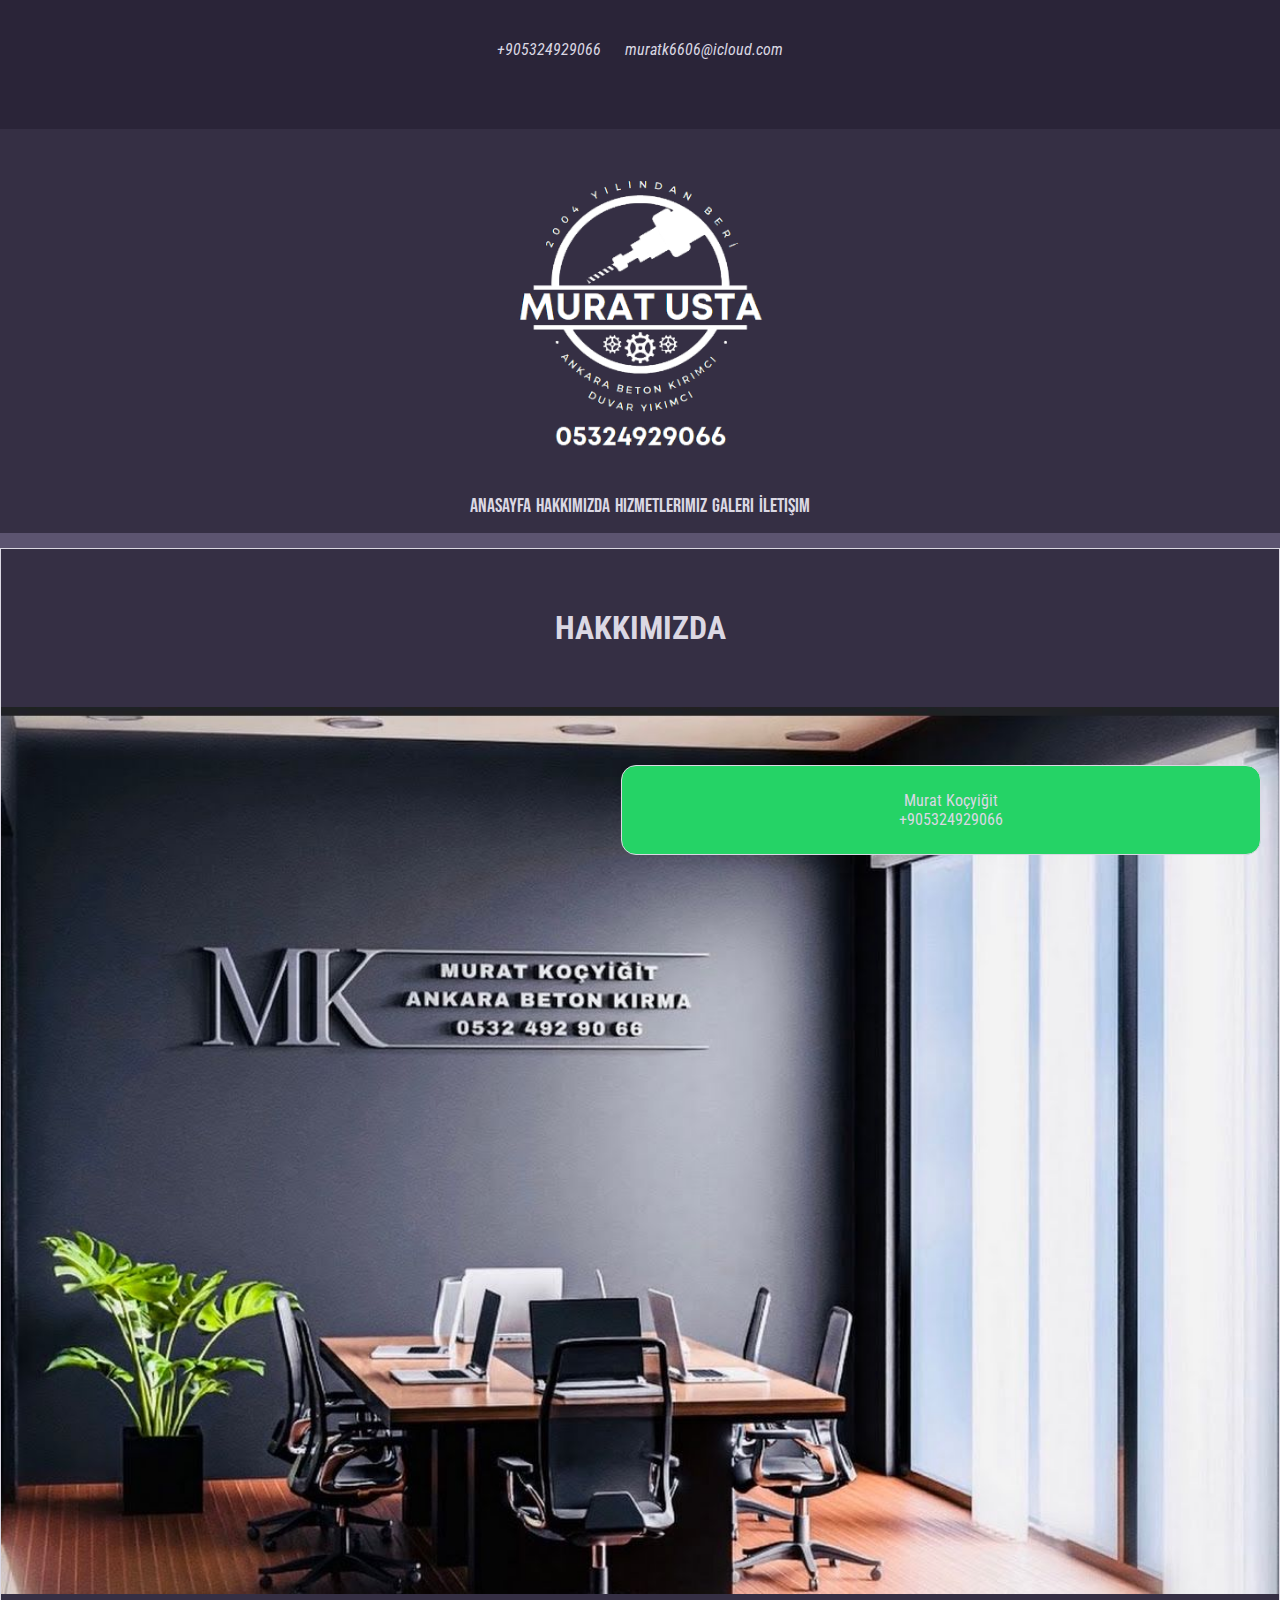
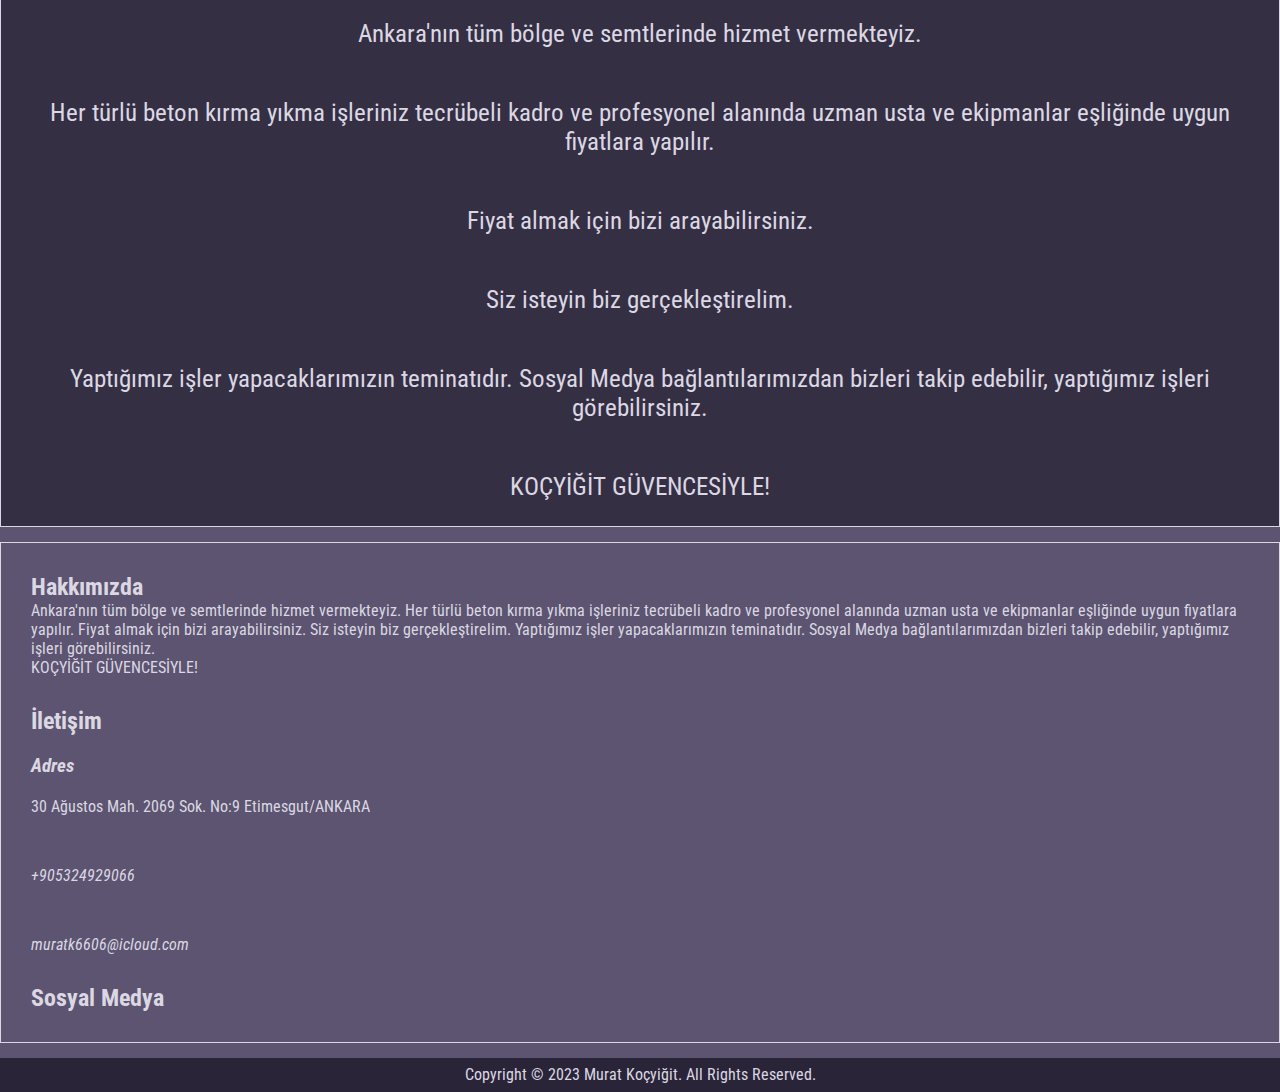
<file: about.html>
<html lang="en">

<head>
    <meta charset="UTF-8">
    <meta http-equiv="X-UA-Compatible" content="IE=edge">
    <meta name="viewport" content="width=device-width, initial-scale=1.0">
    <link rel="stylesheet" href="https://cdnjs.cloudflare.com/ajax/libs/font-awesome/6.4.0/css/all.min.css"
        integrity="sha512-iecdLmaskl7CVkqkXNQ/ZH/XLlvWZOJyj7Yy7tcenmpD1ypASozpmT/E0iPtmFIB46ZmdtAc9eNBvH0H/ZpiBw=="
        crossorigin="anonymous" referrerpolicy="no-referrer" />
    <link rel="stylesheet" href="style.css">
    <title>ANKARA BETON KIRMA  - Ankara'da her türlü beton kırma yıkım işleriniz tecrübeli kadro ve profesyonel ekipmanlar eşliğinde uygun fiyatlarla yapılır. Fiyat almak için bizi arayabilirsiniz. beton kırma kırıcı hilti, ANKARA BETON KIRMA MURAT USTA, duvar yıkma kırma parçalama, Hilti kırıcı yıkımcı beton kırma, kırımcı yıkımcı beton kırma, hiltili kırım kırıcı kırma, merdiven yıkma hilti kırma kırıcı, Kırımcı yıkımcı hilti kırma</title>
</head>

<body>
    <div class="header">
        <div class="header-menu">
            <i class="fa-solid fa-phone"><a href=""> +905324929066</a></i>
            <i class="fa-solid fa-envelope"><a href=""> muratk6606@icloud.com</a></i>
        </div>
        <div class="header-menu-links">
            <a href="https://www.facebook.com/murat.kocyigit.9843" target="_blank"><i
                    class="fa-brands fa-square-facebook fa-2x"></i></a>
            <a href="https://www.instagram.com/06_murat_k06/" target="_blank"><i
                    class="fa-brands fa-instagram fa-2x"></i></a>
            <a href="https://www.youtube.com/@Ankarabetonkirmamuratusta" target="_blank"><i
                    class="fa-brands fa-youtube fa-2x"></i></a>
            <a href="https://www.tiktok.com/@06_efsane_66" target="_blank"><i class="fa-brands fa-tiktok fa-2x"></i></a>
            <a href="https://twitter.com/muratk6606" target="_blank"><i class="fa-brands fa-twitter fa-2x"></i></a>
        </div>
    </div>
    <div class="navbar">
        <div class="navbar-logo">
            <img src="./images/logo.png" alt="ankara beton kırma">
        </div>
        <div class="navbar-menu">
            <ul id="menuItems">
                <li>
                    <a href="./index.html">Anasayfa</a>
                    <a href="./about.html">Hakkımızda</a>
                    <a href="./services.html">Hizmetlerimiz</a>
                    <a href="./gallery.html">Galeri</a>
                    <a href="./contact.html">İletişim</a>
                </li>
            </ul>
        </div>
    </div>
    <div class="about">
        <h1>HAKKIMIZDA</h1>
        <img src="./images/mk.jpeg" alt="">
        <p>Ankara'nın tüm bölge ve semtlerinde hizmet vermekteyiz.</p>
        <p>
            Her türlü beton kırma yıkma işleriniz tecrübeli kadro ve profesyonel alanında uzman usta ve ekipmanlar
            eşliğinde uygun fiyatlara yapılır.
        </p>
        <p>
            Fiyat almak için bizi arayabilirsiniz.
        </p>
        <p>
            Siz isteyin biz gerçekleştirelim.
        </p>
        <p>
            Yaptığımız işler yapacaklarımızın teminatıdır.
            Sosyal Medya bağlantılarımızdan bizleri takip edebilir, yaptığımız işleri görebilirsiniz.
        </p>
        <p>
            KOÇYİĞİT GÜVENCESİYLE!
        </p>
    </div>
    </div>

    <div class="contact">
        <div class="contact-box">
            <h2>Hakkımızda</h2>
            <p>Ankara'nın tüm bölge ve semtlerinde hizmet vermekteyiz.
                Her türlü beton kırma yıkma işleriniz tecrübeli kadro ve profesyonel alanında uzman usta ve ekipmanlar
                eşliğinde uygun fiyatlara yapılır.
                Fiyat almak için bizi arayabilirsiniz.
                Siz isteyin biz gerçekleştirelim.
                Yaptığımız işler yapacaklarımızın teminatıdır.
                Sosyal Medya bağlantılarımızdan bizleri takip edebilir, yaptığımız işleri görebilirsiniz.
                <p>KOÇYİĞİT GÜVENCESİYLE!</p></p>
        </div>
        <div class="contact-box">
            <h2>İletişim</h2>
            <i class="fa-solid fa-location-dot" style="display: flex; gap: 5px; padding: 20px 0px;">
                <h3>Adres</h3>
            </i>
            <p>30 Ağustos Mah. 2069 Sok. No:9 Etimesgut/ANKARA</p>
            <i class="fa-solid fa-phone" style="display: block; padding: 50px 0px;"><a href=""> +905324929066</a></i>
            <i class="fa-solid fa-envelope"><a href=""> muratk6606@icloud.com</a></i>
        </div>
        <div class="contact-box">
            <h2>Sosyal Medya</h2>
            <a href="https://www.facebook.com/murat.kocyigit.9843" target="_blank"><i class="fa-brands fa-square-facebook fa-2x"></i></a>
            <a href="https://www.instagram.com/06_murat_k06/" target="_blank"><i class="fa-brands fa-instagram fa-2x"></i></a>
            <a href="https://www.youtube.com/@Ankarabetonkirmamuratusta" target="_blank"><i class="fa-brands fa-youtube fa-2x"></i></a>
            <a href="https://www.tiktok.com/@06_efsane_66" target="_blank"><i class="fa-brands fa-tiktok fa-2x"></i></a>
            <a href="https://twitter.com/muratk6606" target="_blank"><i class="fa-brands fa-twitter fa-2x"></i></a>
        </div>
    </div>
    </div>

    <p id="footer-about">Copyright © 2023 Murat Koçyiğit. All Rights Reserved.</p>
    <div class="pop-up-container" style="cursor: pointer;">
        <a href="https://api.whatsapp.com/send?phone=905324929066"><i class="fa-brands fa-whatsapp fa-4x"
                style="cursor: pointer;" id="whatsapp"></i></a>
        <div class="popup">
            <a href="https://api.whatsapp.com/send?phone=905324929066">Murat Koçyiğit</a>
            <p>+905324929066</p>
        </div>
        <div class="pop-up-container-2">
        
            <div class="popup-2">
                <a href="./about.html"><i class="fa-solid fa-arrow-up fa-2x"></i></a>
            </div>
        </div>
    </div>
</body>

</html>
</file>
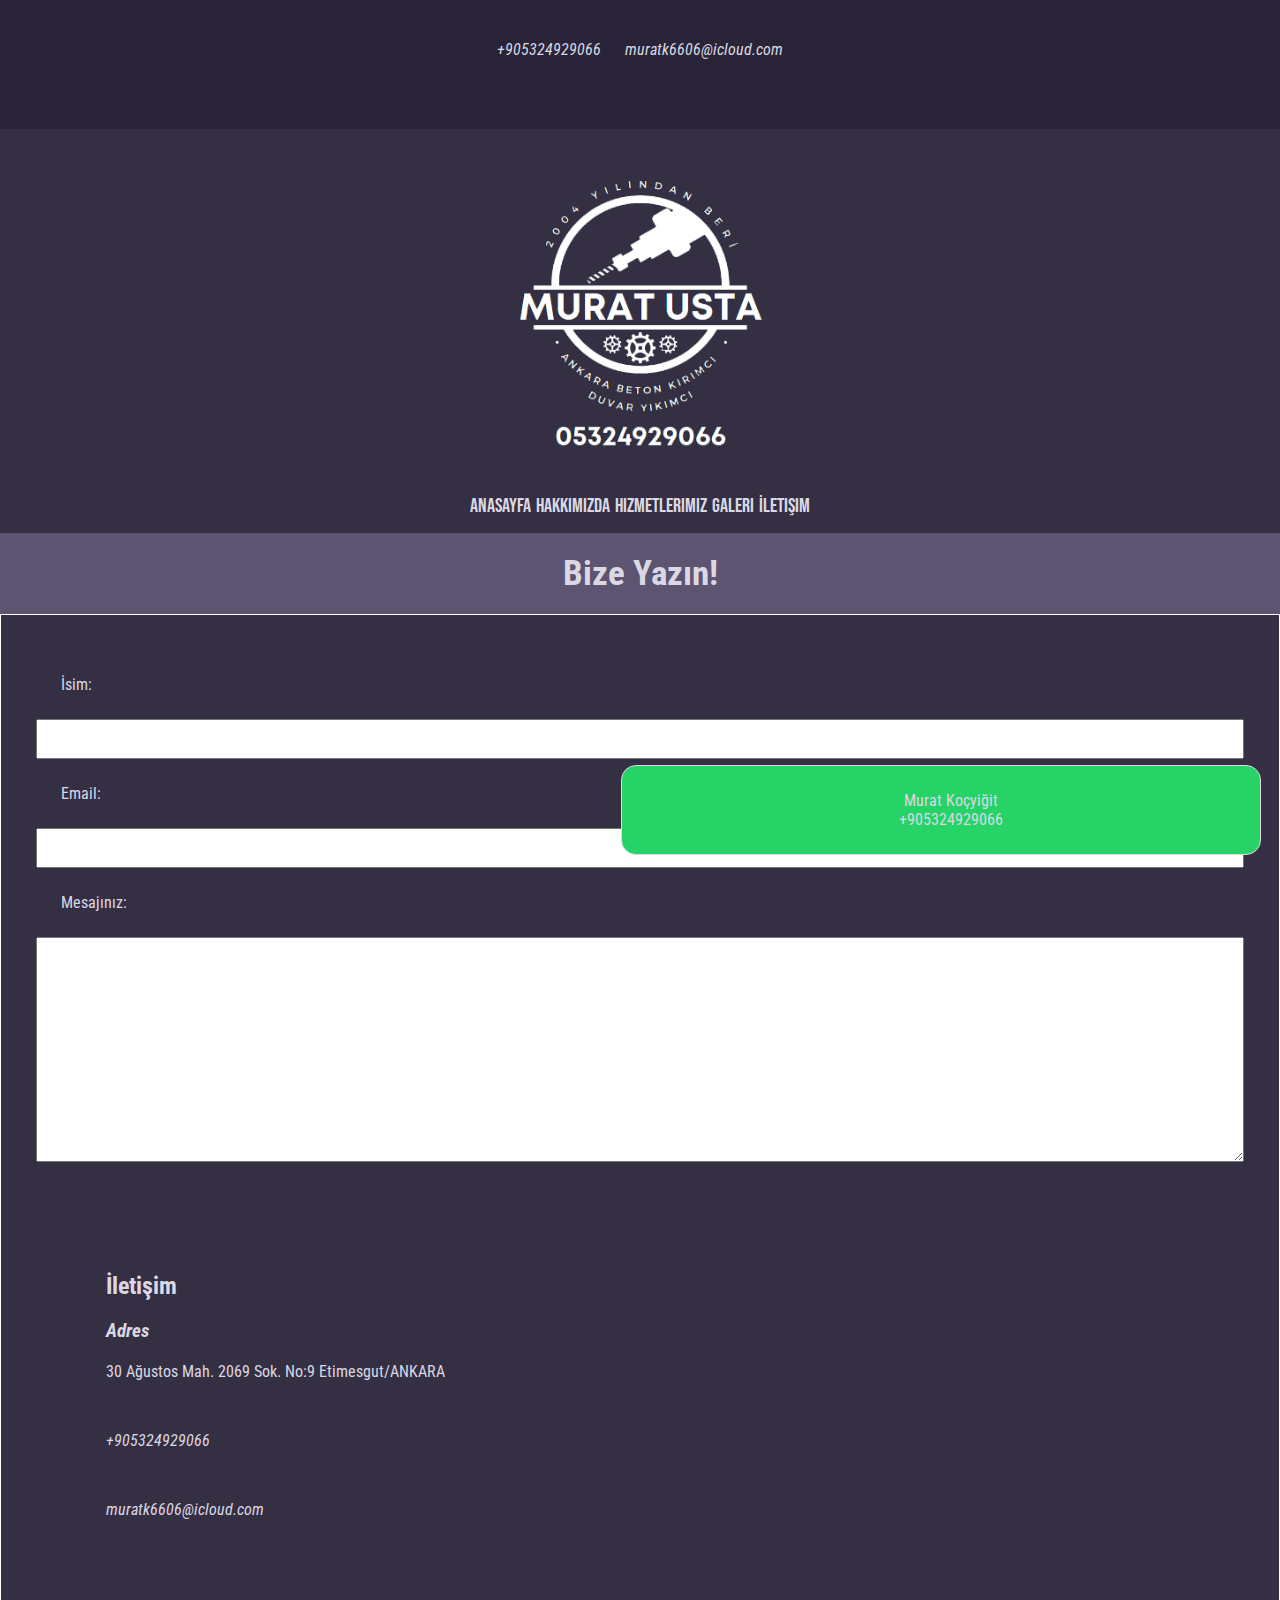
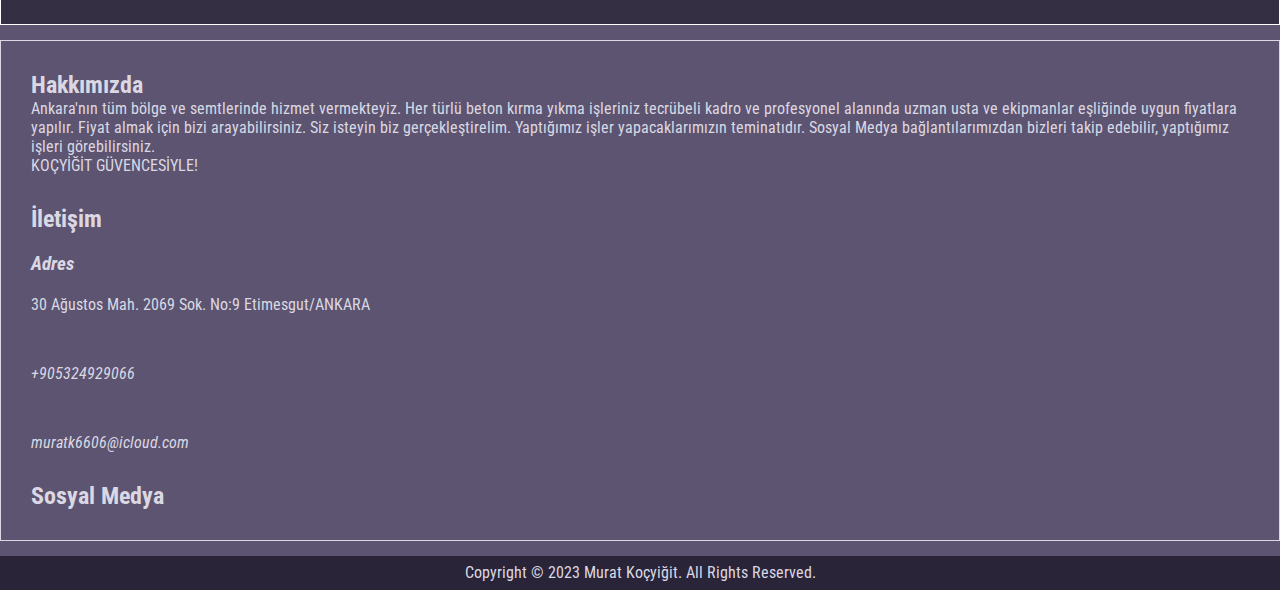
<file: contact.html>
<html lang="en">

<head>
    <meta charset="UTF-8">
    <meta http-equiv="X-UA-Compatible" content="IE=edge">
    <meta name="viewport" content="width=device-width, initial-scale=1.0">
    <link rel="stylesheet" href="https://cdnjs.cloudflare.com/ajax/libs/font-awesome/6.4.0/css/all.min.css"
        integrity="sha512-iecdLmaskl7CVkqkXNQ/ZH/XLlvWZOJyj7Yy7tcenmpD1ypASozpmT/E0iPtmFIB46ZmdtAc9eNBvH0H/ZpiBw=="
        crossorigin="anonymous" referrerpolicy="no-referrer" />
    <link rel="stylesheet" href="style.css">
    <title>ANKARA BETON KIRMA  - Ankara'da her türlü beton kırma yıkım işleriniz tecrübeli kadro ve profesyonel ekipmanlar eşliğinde uygun fiyatlarla yapılır. Fiyat almak için bizi arayabilirsiniz. beton kırma kırıcı hilti, ANKARA BETON KIRMA MURAT USTA, duvar yıkma kırma parçalama, Hilti kırıcı yıkımcı beton kırma, kırımcı yıkımcı beton kırma, hiltili kırım kırıcı kırma, merdiven yıkma hilti kırma kırıcı, Kırımcı yıkımcı hilti kırma</title>
</head>

<body>
    <div class="header">
        <div class="header-menu">
            <i class="fa-solid fa-phone"><a href=""> +905324929066</a></i>
            <i class="fa-solid fa-envelope"><a href=""> muratk6606@icloud.com</a></i>
        </div>
        <div class="header-menu-links">
            <a href="https://www.facebook.com/murat.kocyigit.9843" target="_blank"><i class="fa-brands fa-square-facebook fa-2x"></i></a>
            <a href="https://www.instagram.com/06_murat_k06/" target="_blank"><i class="fa-brands fa-instagram fa-2x"></i></a>
            <a href="https://www.youtube.com/@Ankarabetonkirmamuratusta" target="_blank"><i class="fa-brands fa-youtube fa-2x"></i></a>
            <a href="https://www.tiktok.com/@06_efsane_66" target="_blank"><i class="fa-brands fa-tiktok fa-2x"></i></a>
            <a href="https://twitter.com/muratk6606" target="_blank"><i class="fa-brands fa-twitter fa-2x"></i></a>
        </div>
    </div>
    <div class="navbar">
        <div class="navbar-logo">
            <img src="./images/logo.png" alt="ankara beton kırma">
        </div>
        <div class="navbar-menu">
            <ul id="menuItems">
                <li>
                    <a href="./index.html">Anasayfa</a>
                    <a href="./about.html">Hakkımızda</a>
                    <a href="./services.html">Hizmetlerimiz</a>
                    <a href="./gallery.html">Galeri</a>
                    <a href="./contact.html">İletişim</a>
                </li>
            </ul>
        </div>
    </div>
    <h2 id="con-h2">Bize Yazın!</h2>
    <div class="form">

        <form action="https://formsubmit.co/856c722b05f97faaea8f9879b4213e27" method="POST">
            <!-- <form action="mailto:unverilyas@gmail.com"> -->
            <label for="name">İsim:</label>
            <input type="text" id="name" name="name" required>

            <label for="email">Email:</label>
            <input type="email" id="email" name="email" required>

            <label for="message">Mesajınız:</label>
            <textarea id="message" name="message" required></textarea>

            <button type="submit" id="send-button">Send</button>
        </form>
        <div class="contact-box" style="padding: 90px;">
            <h2>İletişim</h2>
            <i class="fa-solid fa-location-dot" style="display: flex; gap: 5px; padding: 20px 0px;">
                <h3>Adres</h3>
            </i>
            <p>30 Ağustos Mah. 2069 Sok. No:9 Etimesgut/ANKARA</p>
            <i class="fa-solid fa-phone" style="display: block; padding: 50px 0px;"><a href=""> +905324929066</a></i>
            <i class="fa-solid fa-envelope"><a href=""> muratk6606@icloud.com</a></i>
        </div>
    </div>

    <div class="contact">
        <div class="contact-box">
            <h2>Hakkımızda</h2>
            <p>Ankara'nın tüm bölge ve semtlerinde hizmet vermekteyiz.
                Her türlü beton kırma yıkma işleriniz tecrübeli kadro ve profesyonel alanında uzman usta ve ekipmanlar
                eşliğinde uygun fiyatlara yapılır.
                Fiyat almak için bizi arayabilirsiniz.
                Siz isteyin biz gerçekleştirelim.
                Yaptığımız işler yapacaklarımızın teminatıdır.
                Sosyal Medya bağlantılarımızdan bizleri takip edebilir, yaptığımız işleri görebilirsiniz.
                <p>KOÇYİĞİT GÜVENCESİYLE!</p></p>
        </div>
        <div class="contact-box">
            <h2>İletişim</h2>
            <i class="fa-solid fa-location-dot" style="display: flex; gap: 5px; padding: 20px 0px;">
                <h3>Adres</h3>
            </i>
            <p>30 Ağustos Mah. 2069 Sok. No:9 Etimesgut/ANKARA</p>
            <i class="fa-solid fa-phone" style="display: block; padding: 50px 0px;"><a href=""> +905324929066</a></i>
            <i class="fa-solid fa-envelope"><a href=""> muratk6606@icloud.com</a></i>
        </div>
        <div class="contact-box">
            <h2>Sosyal Medya</h2>
            <a href="https://www.facebook.com/murat.kocyigit.9843" target="_blank"><i class="fa-brands fa-square-facebook fa-2x"></i></a>
            <a href="https://www.instagram.com/06_murat_k06/" target="_blank"><i class="fa-brands fa-instagram fa-2x"></i></a>
            <a href="https://www.youtube.com/@Ankarabetonkirmamuratusta" target="_blank"><i class="fa-brands fa-youtube fa-2x"></i></a>
            <a href="https://www.tiktok.com/@06_efsane_66" target="_blank"><i class="fa-brands fa-tiktok fa-2x"></i></a>
            <a href="https://twitter.com/muratk6606" target="_blank"><i class="fa-brands fa-twitter fa-2x"></i></a>
        </div>
    </div>

    <p id="footer-about">Copyright © 2023 Murat Koçyiğit. All Rights Reserved.</p>
    <div class="pop-up-container" style="cursor: pointer;">
        <a href="https://api.whatsapp.com/send?phone=905324929066"><i class="fa-brands fa-whatsapp fa-4x" style="cursor: pointer;" id="whatsapp"></i></a>
        <div class="popup">
            <a href="https://api.whatsapp.com/send?phone=905324929066">Murat Koçyiğit</a>
            <p>+905324929066</p>
        </div>
    </div>
    <div class="pop-up-container-2">
        
        <div class="popup-2">
            <a href="./contact.html"><i class="fa-solid fa-arrow-up fa-2x"></i></a>
        </div>
    </div>
</body>

</html>
</file>
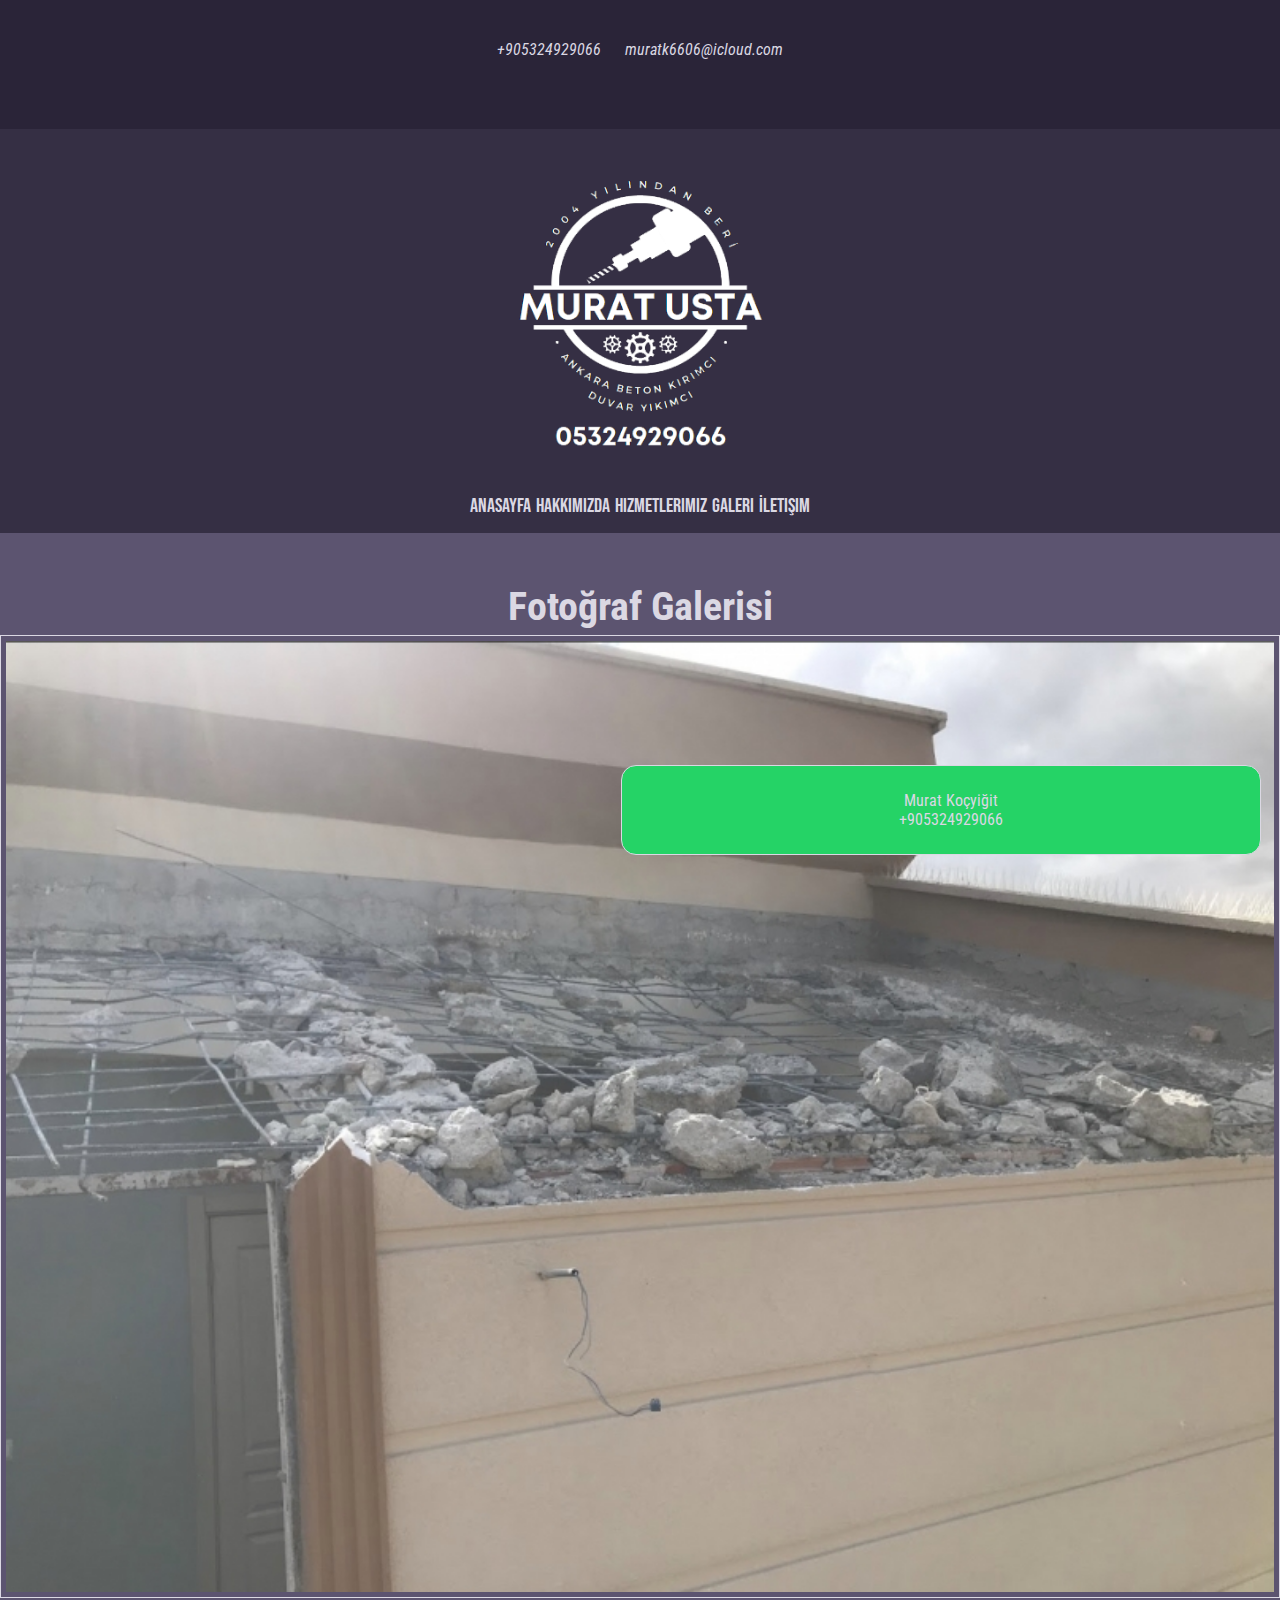
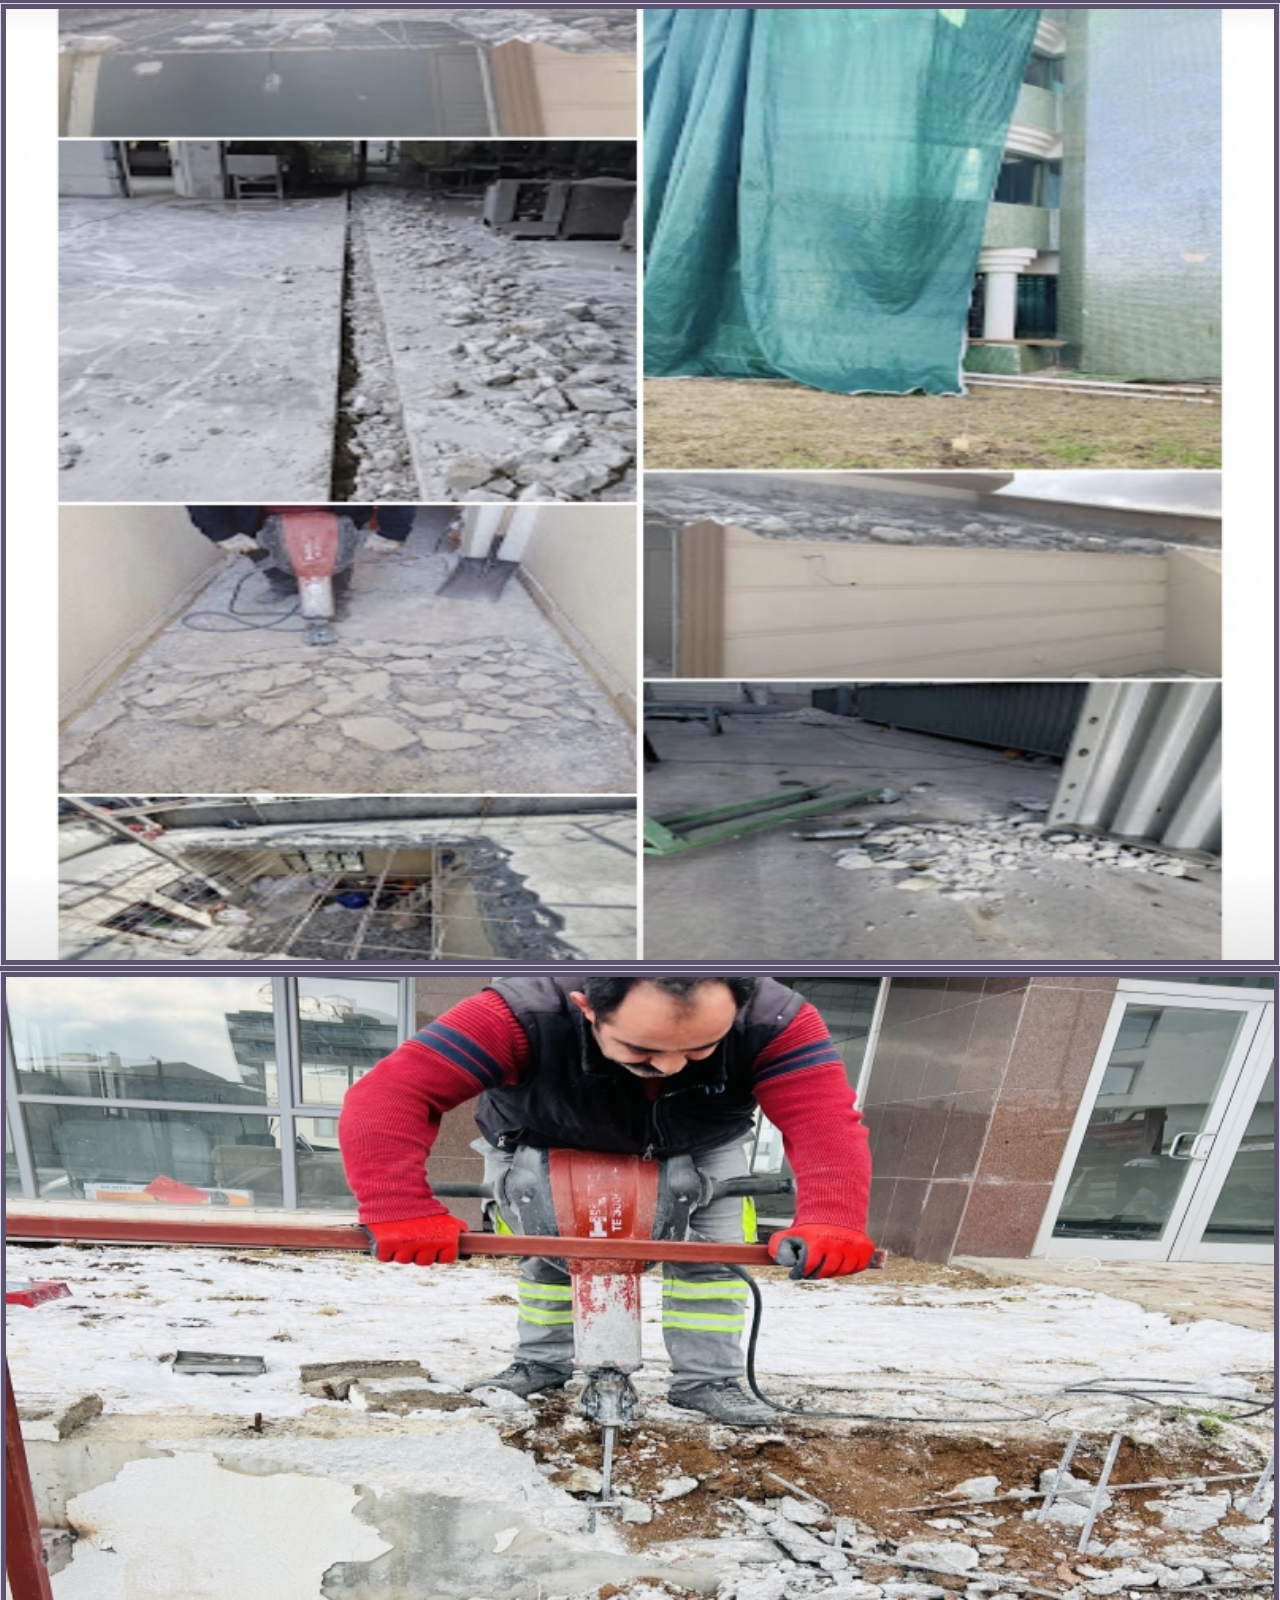
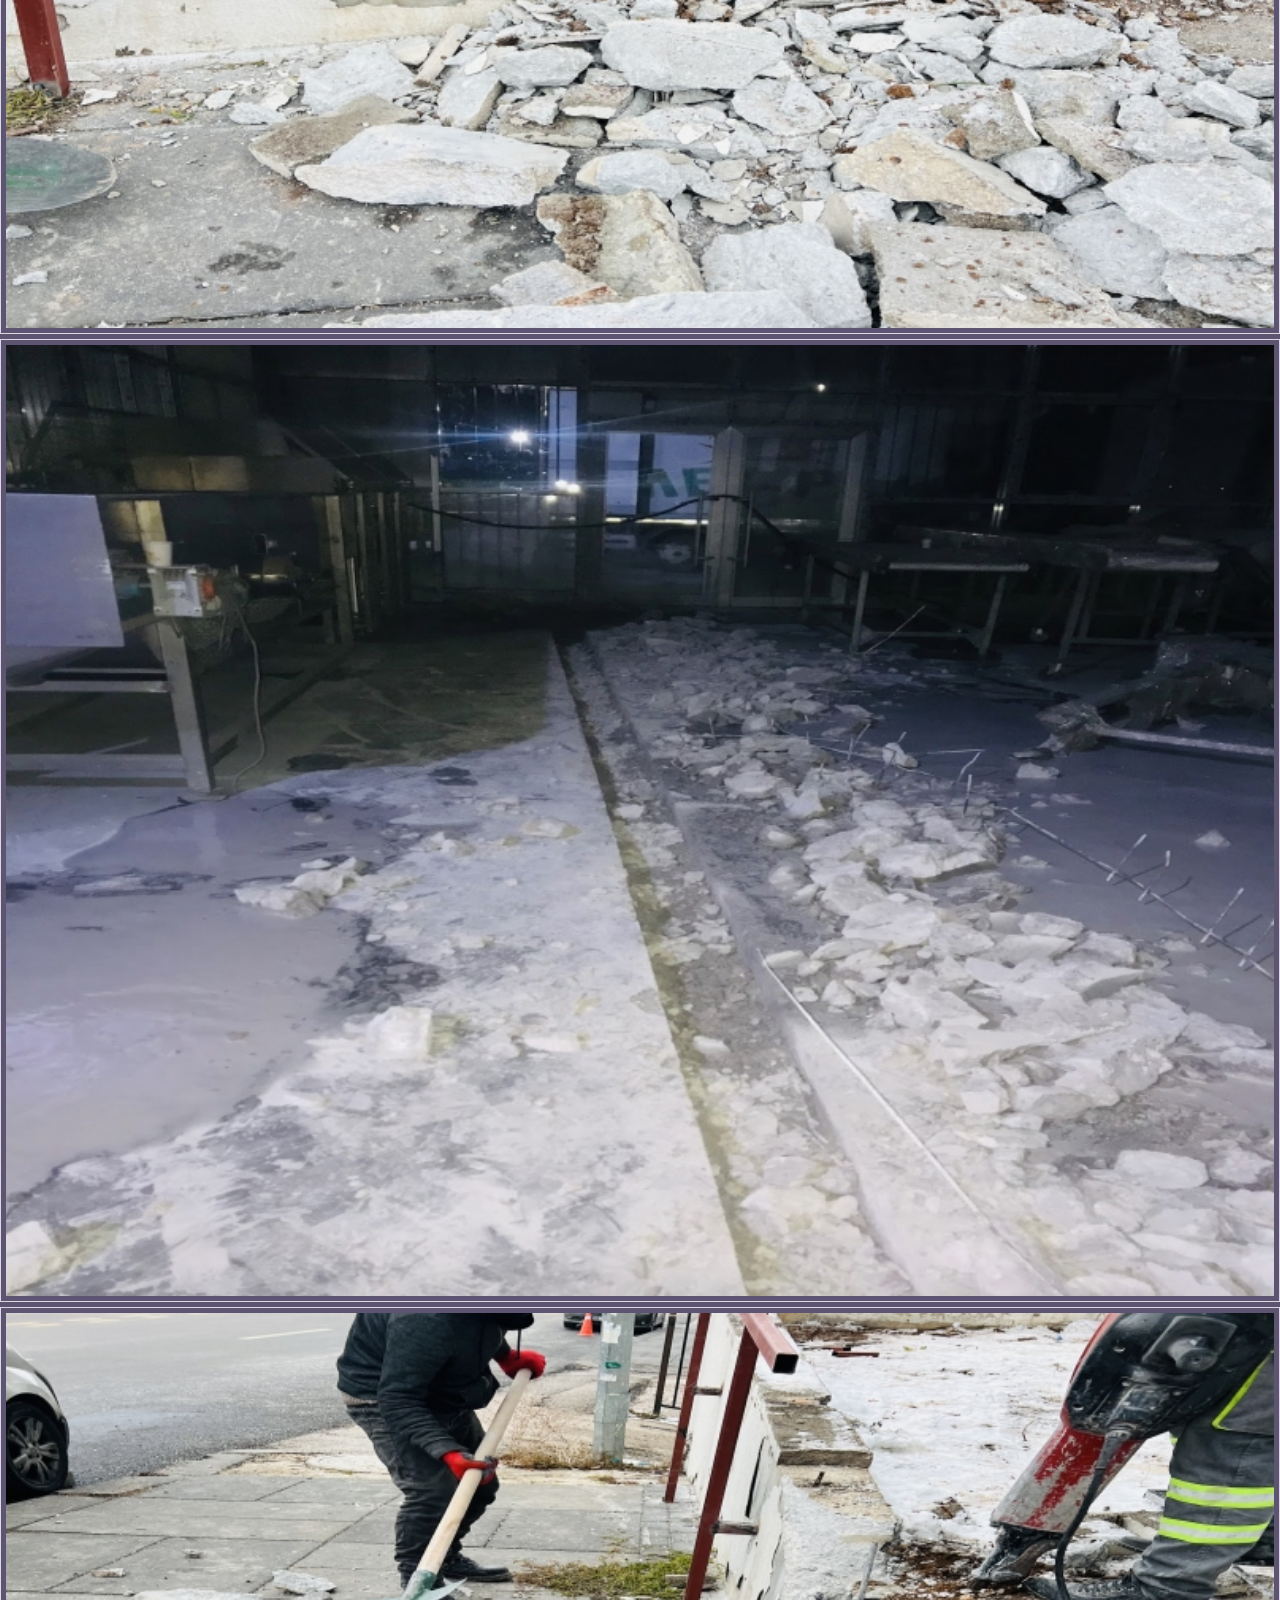
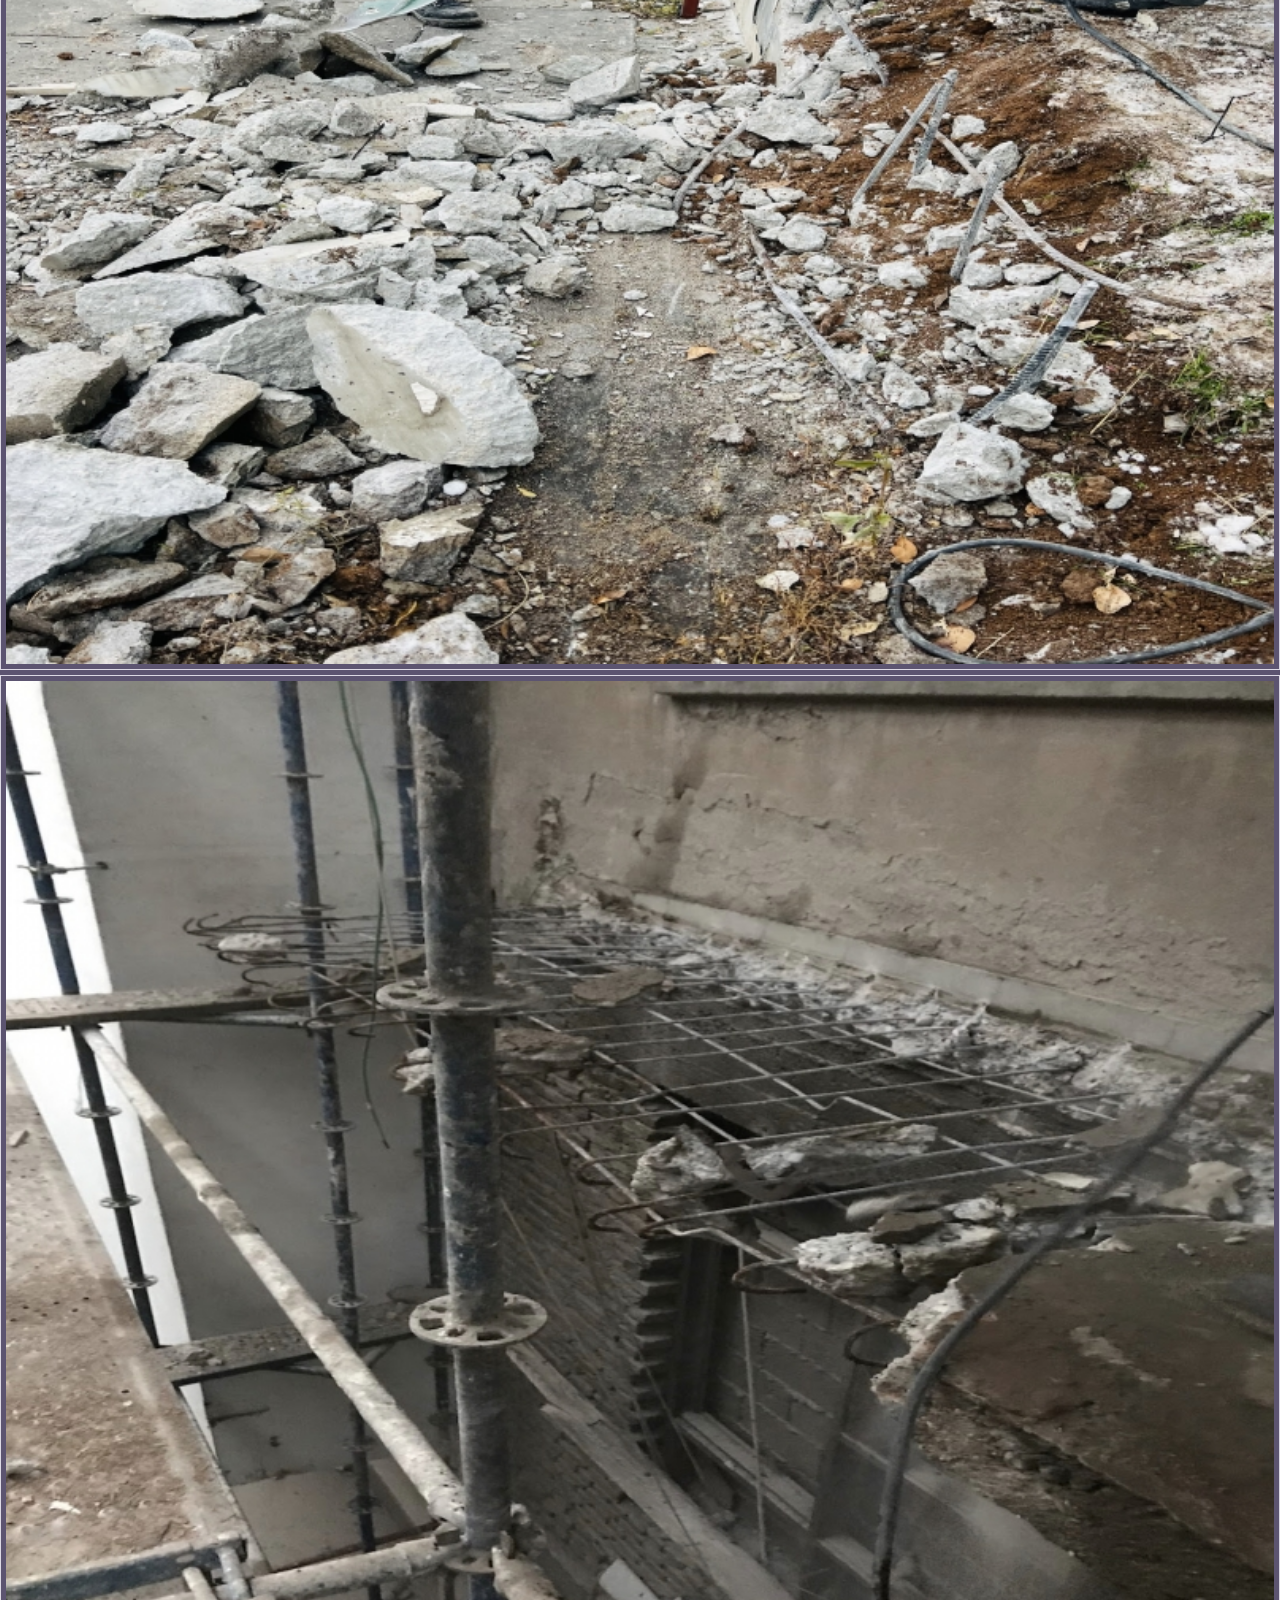
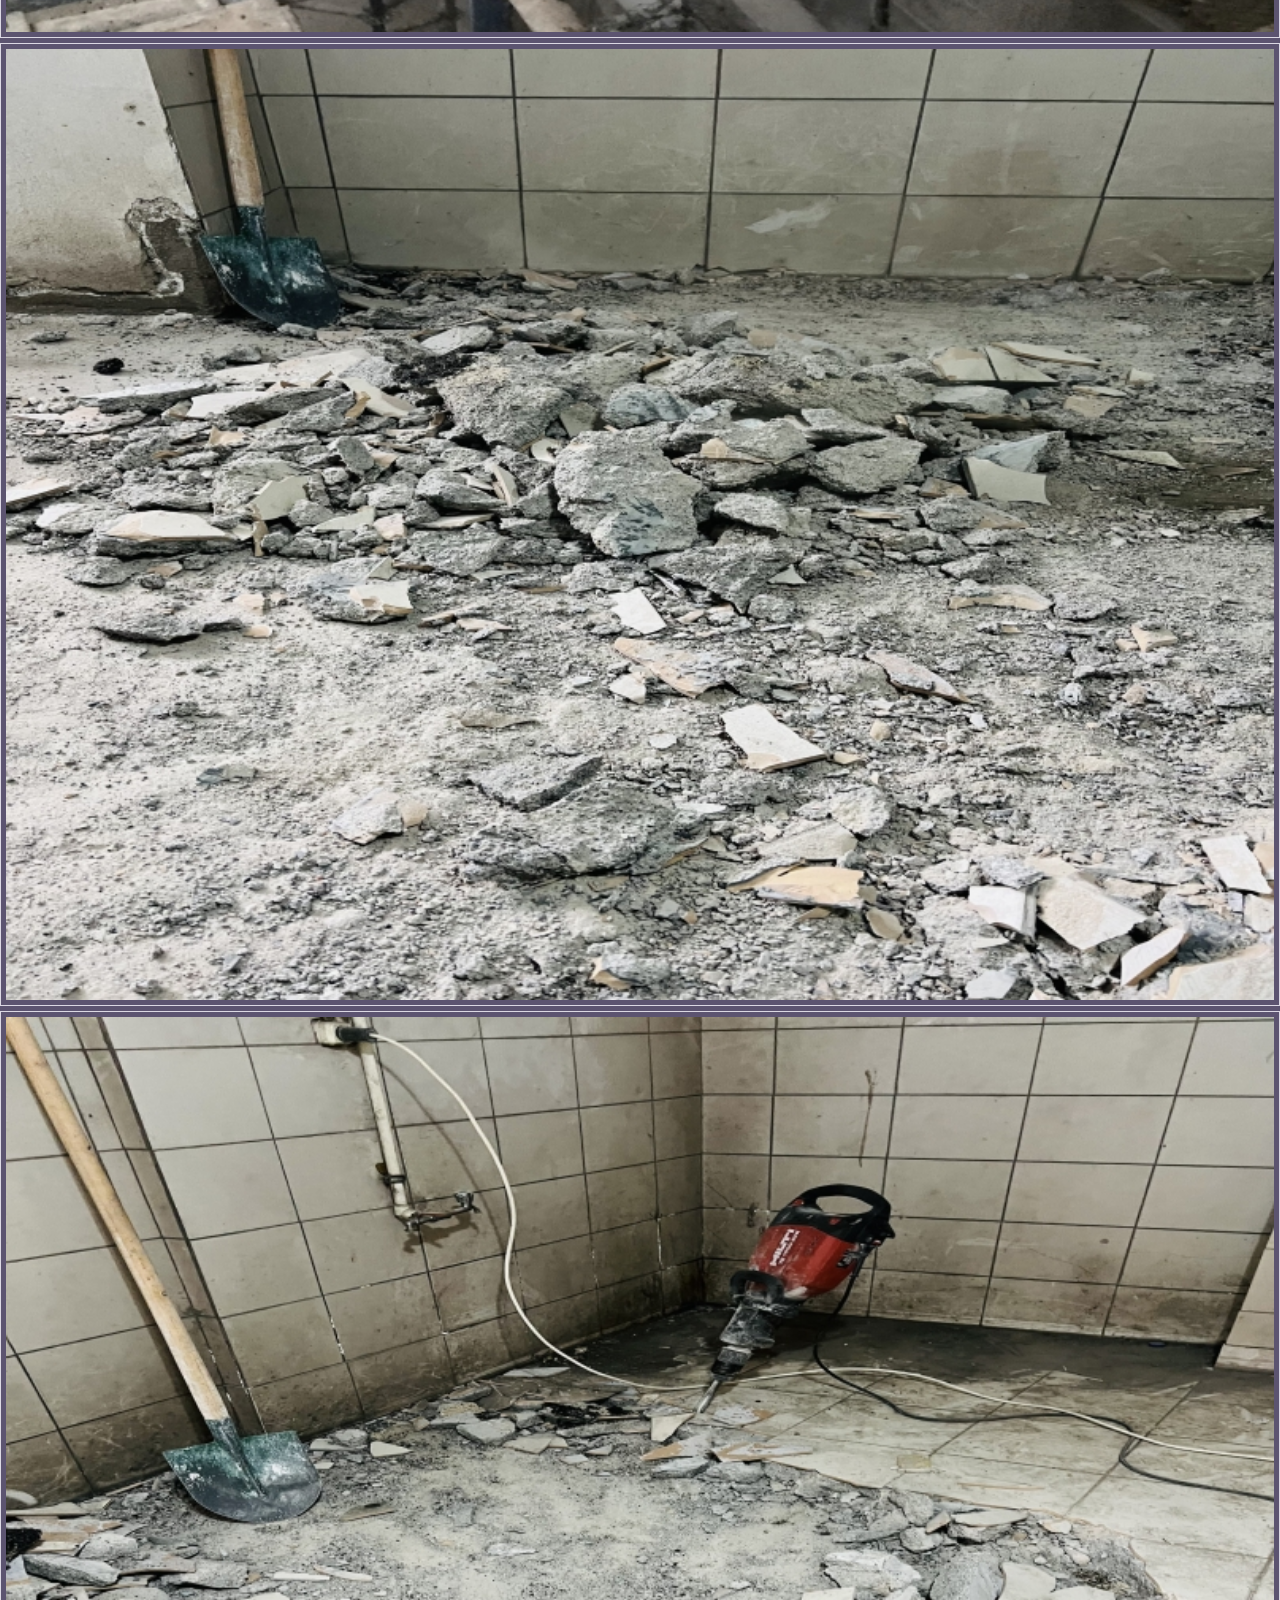
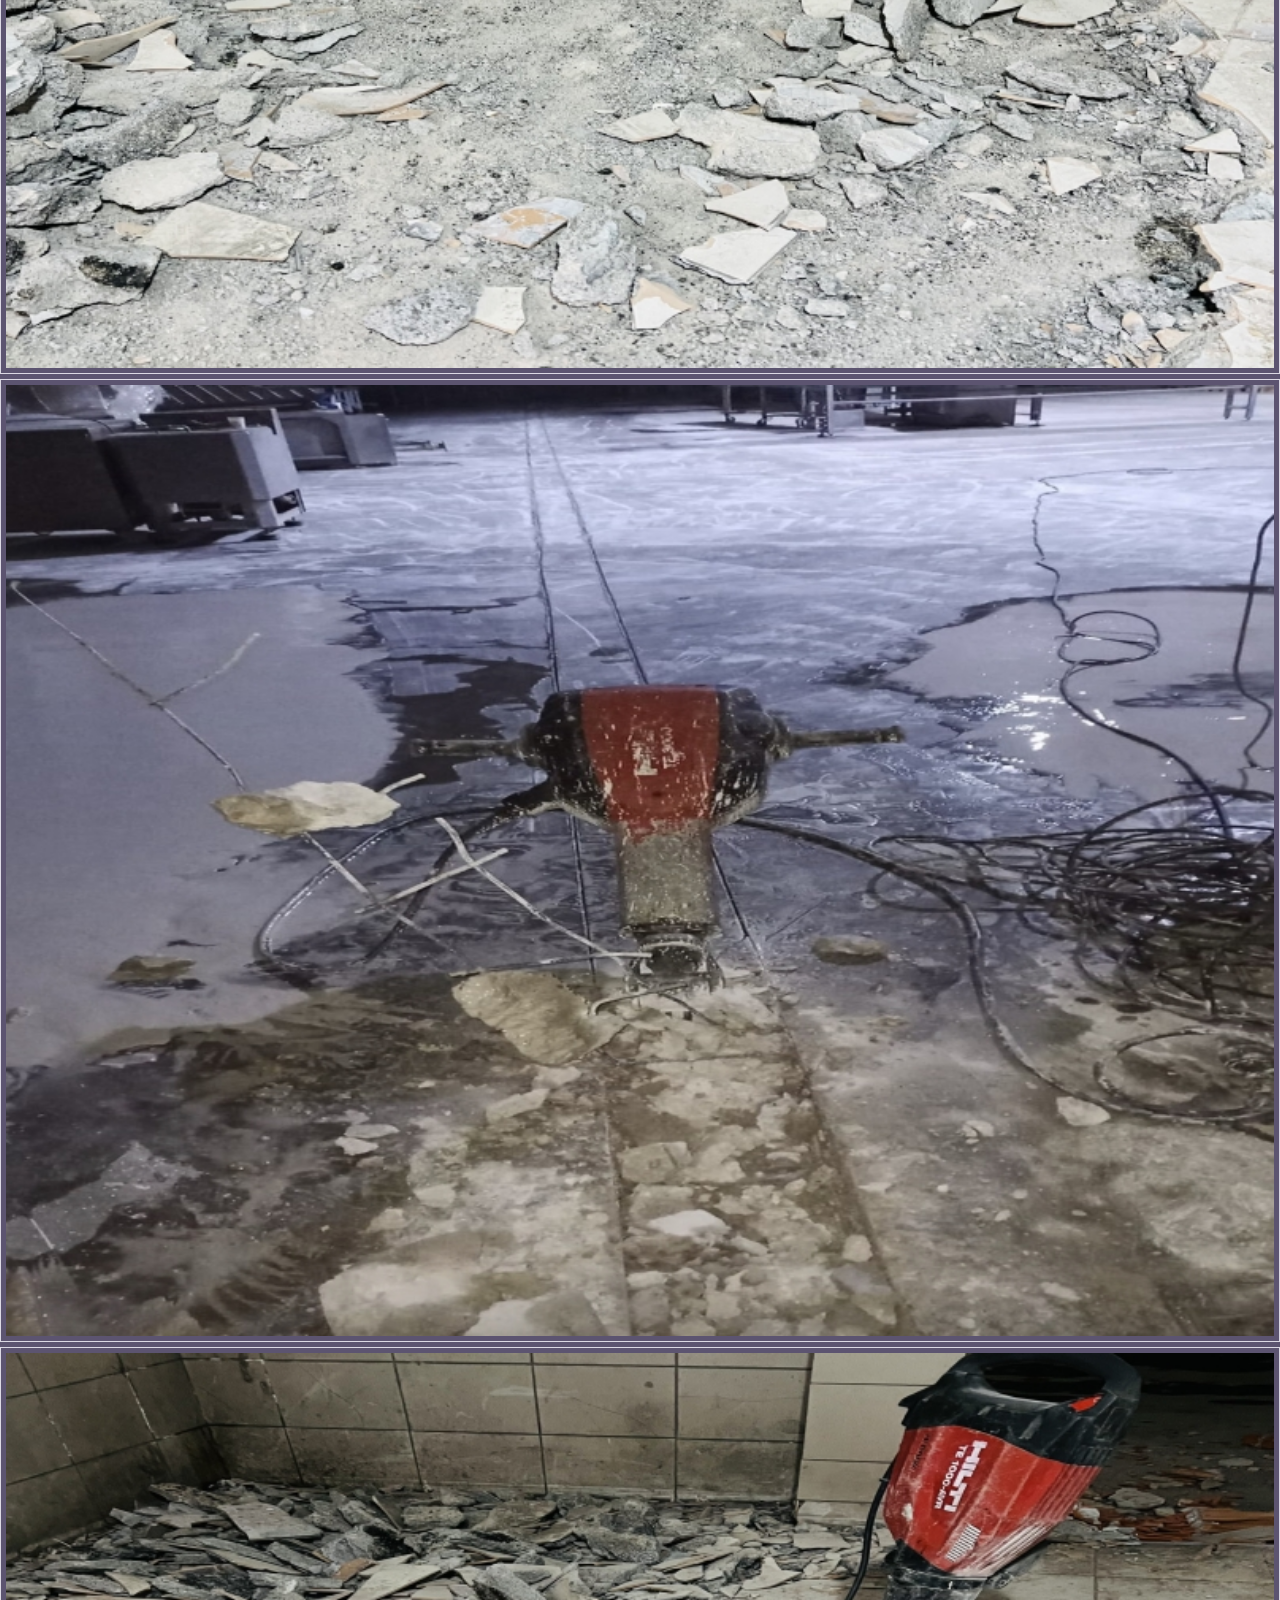
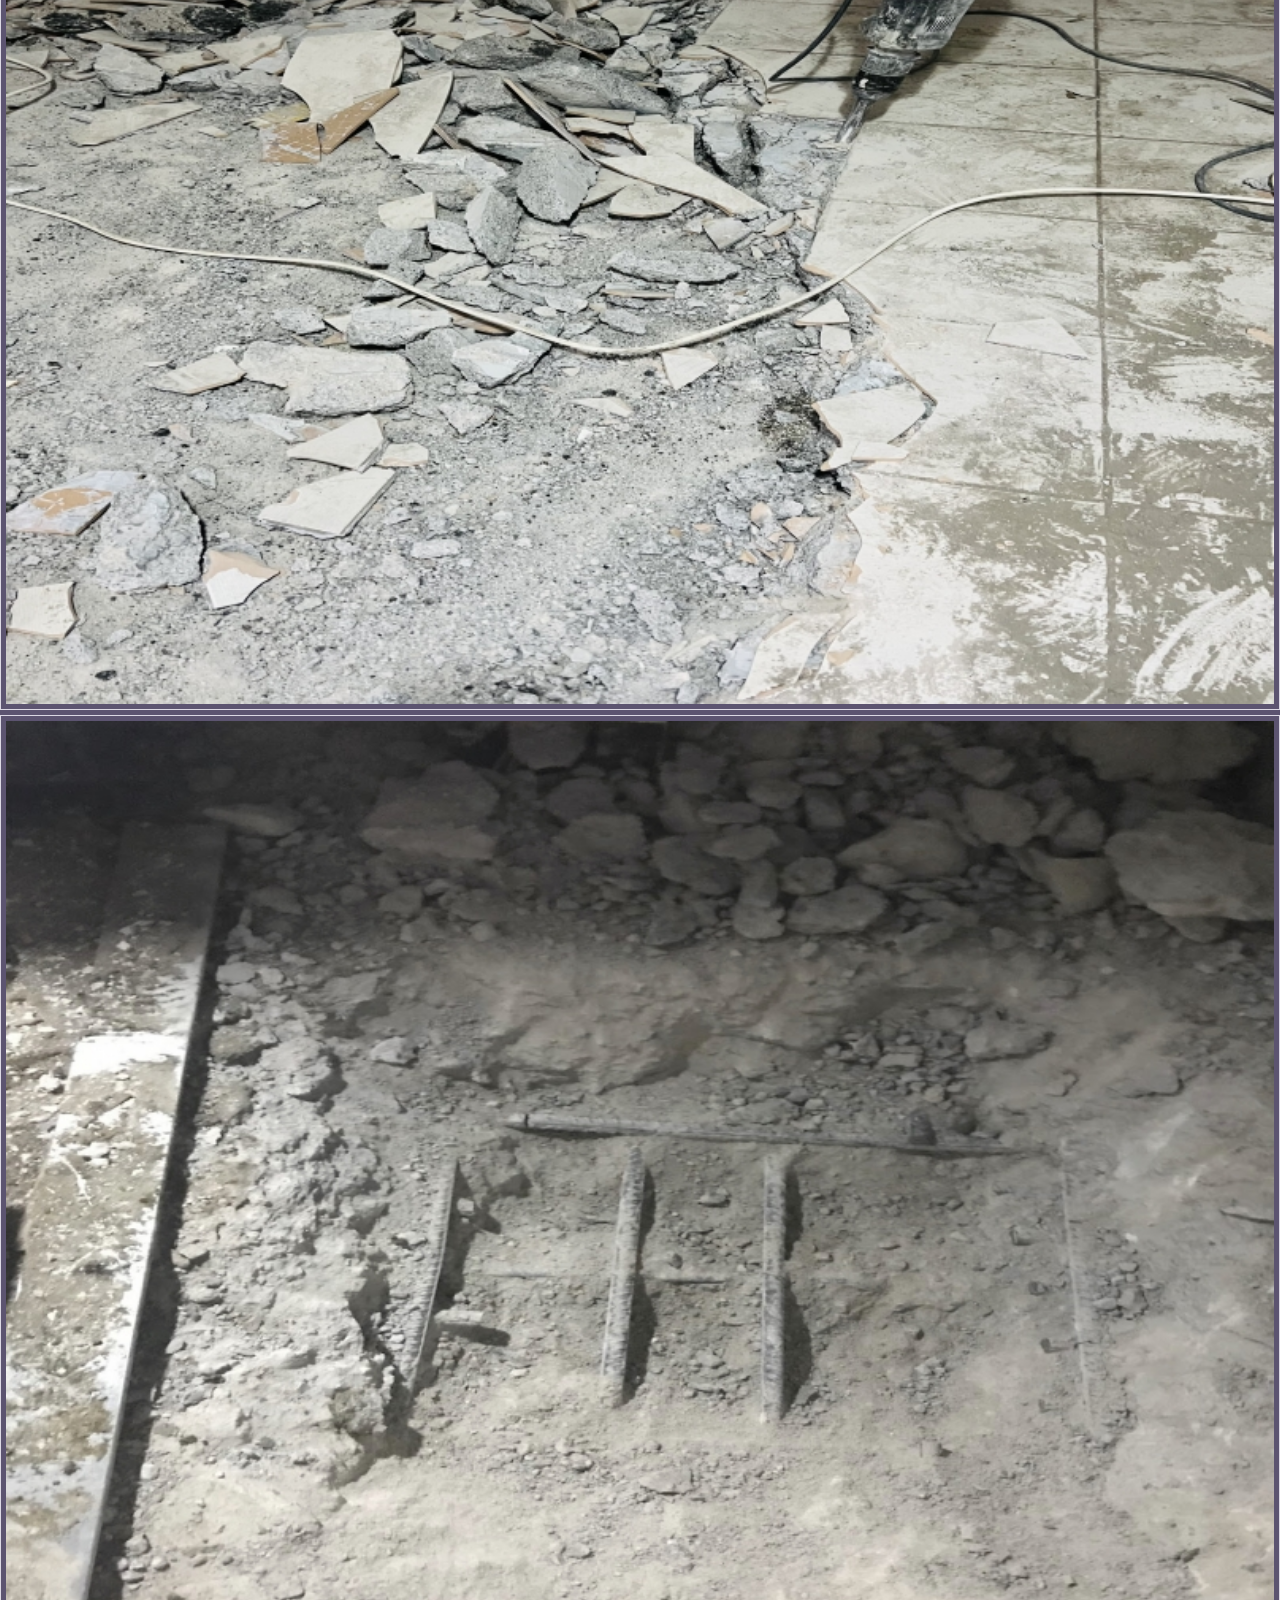
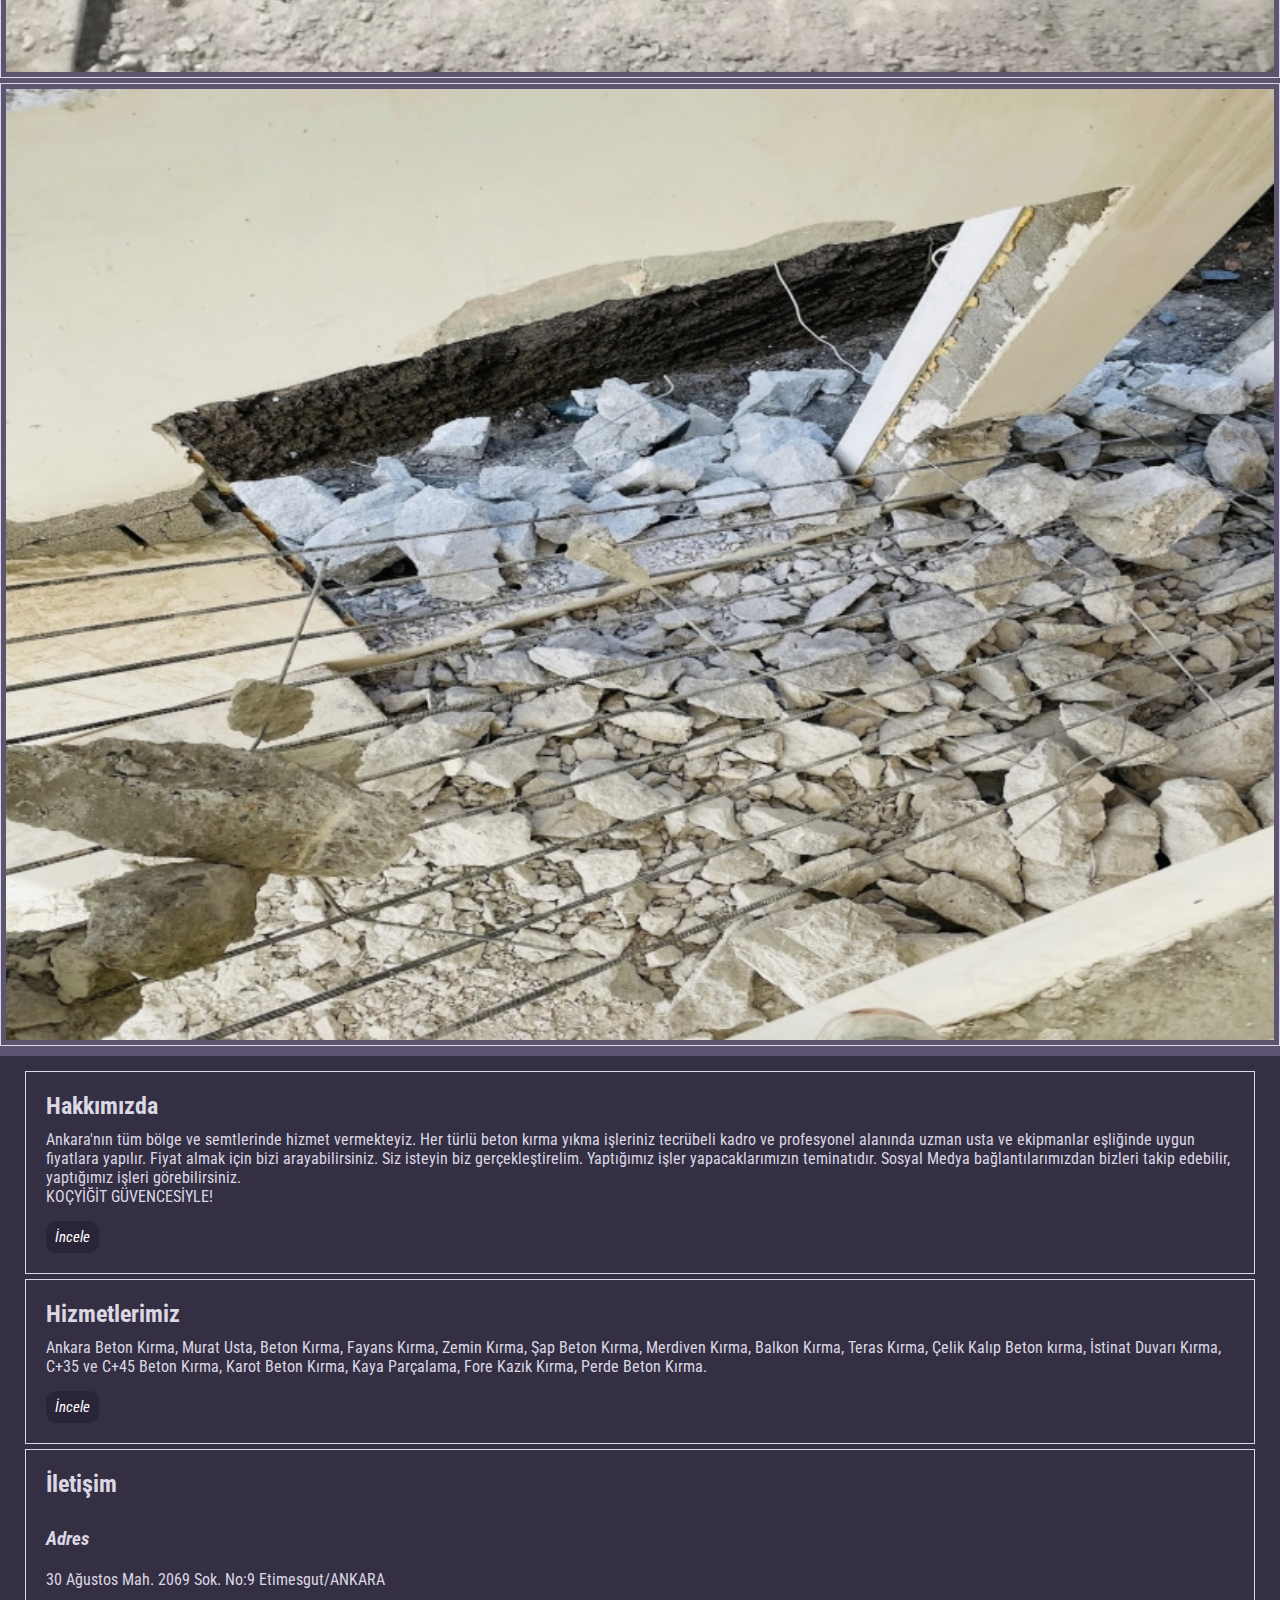
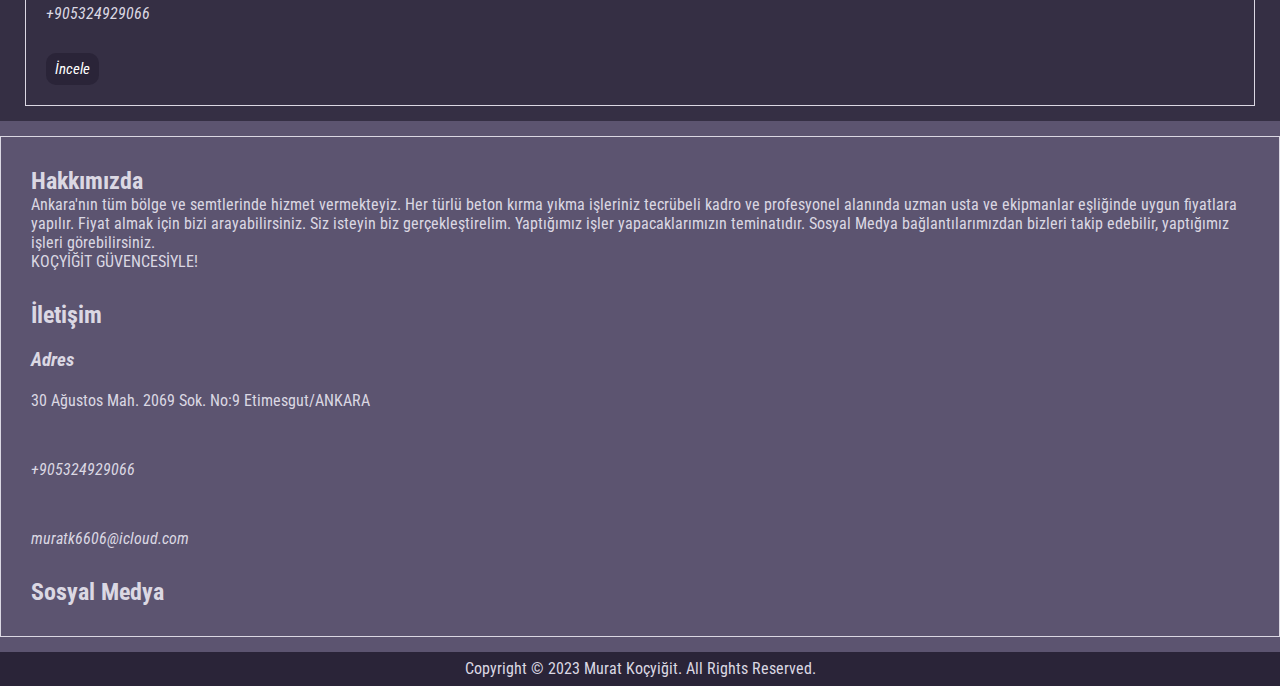
<file: gallery.html>
<html lang="en">
<head>
    <meta charset="UTF-8">
    <meta http-equiv="X-UA-Compatible" content="IE=edge">
    <meta name="viewport" content="width=device-width, initial-scale=1.0">
    <link rel="stylesheet" href="https://cdnjs.cloudflare.com/ajax/libs/font-awesome/6.4.0/css/all.min.css"
    integrity="sha512-iecdLmaskl7CVkqkXNQ/ZH/XLlvWZOJyj7Yy7tcenmpD1ypASozpmT/E0iPtmFIB46ZmdtAc9eNBvH0H/ZpiBw=="
    crossorigin="anonymous" referrerpolicy="no-referrer" />
    <link rel="stylesheet" href="style.css">
    <title>ANKARA BETON KIRMA  - Ankara'da her türlü beton kırma yıkım işleriniz tecrübeli kadro ve profesyonel ekipmanlar eşliğinde uygun fiyatlarla yapılır. Fiyat almak için bizi arayabilirsiniz. beton kırma kırıcı hilti, ANKARA BETON KIRMA MURAT USTA, duvar yıkma kırma parçalama, Hilti kırıcı yıkımcı beton kırma, kırımcı yıkımcı beton kırma, hiltili kırım kırıcı kırma, merdiven yıkma hilti kırma kırıcı, Kırımcı yıkımcı hilti kırma</title>
</head>
<body>
    <div class="header">
        <div class="header-menu">
            <i class="fa-solid fa-phone"><a href=""> +905324929066</a></i>
            <i class="fa-solid fa-envelope"><a href=""> muratk6606@icloud.com</a></i>
        </div>
        <div class="header-menu-links">
            <a href="https://www.facebook.com/murat.kocyigit.9843" target="_blank"><i class="fa-brands fa-square-facebook fa-2x"></i></a>
            <a href="https://www.instagram.com/06_murat_k06/" target="_blank"><i class="fa-brands fa-instagram fa-2x"></i></a>
            <a href="https://www.youtube.com/@Ankarabetonkirmamuratusta" target="_blank"><i class="fa-brands fa-youtube fa-2x"></i></a>
            <a href="https://www.tiktok.com/@06_efsane_66" target="_blank"><i class="fa-brands fa-tiktok fa-2x"></i></a>
            <a href="https://twitter.com/muratk6606" target="_blank"><i class="fa-brands fa-twitter fa-2x"></i></a>
        </div>
    </div>
    <div class="navbar">
        <div class="navbar-logo">
            <img src="./images/logo.png" alt="ankara beton kırma">
        </div>
        <div class="navbar-menu">
            <ul id="menuItems">
                <li>
                    <a href="./index.html">Anasayfa</a>
                    <a href="./about.html">Hakkımızda</a>
                    <a href="./services.html">Hizmetlerimiz</a>
                    <a href="./gallery.html">Galeri</a>
                    <a href="./contact.html">İletişim</a>
                </li>
            </ul>
        </div>
    </div>
    <h2 style="justify-content: center; text-align: center; align-items: center; padding-top: 50px; font-size: 40px;">Fotoğraf Galerisi</h2>

    <div class="photos">
        <div class="photo">
            <img src="./images/murat1.jpg" alt="">
        </div>
        <div class="photo">
            <img src="./images/murat2.jpg" alt="">
        </div>
        <div class="photo">
            <img src="./images/murat3.jpg" alt="">
        </div>
        <div class="photo">
            <img src="./images/murat4.jpg" alt="">
        </div>
        <div class="photo">
            <img src="./images/murat5.jpg" alt="">
        </div>
        <div class="photo">
            <img src="./images/murat6.jpg" alt="">
        </div>
        <div class="photo">
            <img src="./images/murat7.jpg" alt="">
        </div>
        <div class="photo">
            <img src="./images/murat8.jpg" alt="">
        </div>
        <div class="photo">
            <img src="./images/murat9.jpg" alt="">
        </div>
        <div class="photo">
            <img src="./images/murat10.jpg" alt="">
        </div>
        <div class="photo">
            <img src="./images/murat11.jpg" alt="">
        </div>
        <div class="photo">
            <img src="./images/murat12.jpg" alt="">
        </div>
    </div>
    <div class="container">
        <div class="boxes">
            <div class="box">
                <h2>Hakkımızda</h2>
                <p>Ankara'nın tüm bölge ve semtlerinde hizmet vermekteyiz.
                    Her türlü beton kırma yıkma işleriniz tecrübeli kadro ve profesyonel alanında uzman usta ve ekipmanlar
                    eşliğinde uygun fiyatlara yapılır.
                    Fiyat almak için bizi arayabilirsiniz.
                    Siz isteyin biz gerçekleştirelim.
                    Yaptığımız işler yapacaklarımızın teminatıdır.
                    Sosyal Medya bağlantılarımızdan bizleri takip edebilir, yaptığımız işleri görebilirsiniz.
                    <p>KOÇYİĞİT GÜVENCESİYLE!</p></p>

                <a href="./about.html" class="sBtn">İncele</a>
            </div>
            <div class="box">
                <h2>Hizmetlerimiz</h2>
                <p>Ankara Beton Kırma, Murat Usta, Beton Kırma, Fayans Kırma, Zemin Kırma, Şap Beton Kırma, Merdiven Kırma, Balkon Kırma, Teras Kırma, Çelik Kalıp Beton kırma, İstinat Duvarı Kırma, C+35 ve C+45 Beton Kırma, Karot Beton Kırma, Kaya Parçalama, Fore Kazık Kırma, Perde Beton Kırma.</p>

                <a href="./services.html" class="sBtn">İncele</a>
            </div>
            <div class="box">
                <h2>İletişim</h2>
                <i class="fa-solid fa-location-dot" style="display: flex; gap: 5px; padding: 20px 0px;">
                    <h3>Adres</h3>
                </i>
                <p>30 Ağustos Mah. 2069 Sok. No:9 Etimesgut/ANKARA</p>
                <i class="fa-solid fa-phone" style="display: block; padding: 15px 0px;"><a href=""> +905324929066</a></i>

                <a href="./contact.html" class="sBtn">İncele</a>
            </div>
        </div>
    </div>
    <div class="contact">
        <div class="contact-box">
            <h2>Hakkımızda</h2>
            <p>Ankara'nın tüm bölge ve semtlerinde hizmet vermekteyiz.
                Her türlü beton kırma yıkma işleriniz tecrübeli kadro ve profesyonel alanında uzman usta ve ekipmanlar
                eşliğinde uygun fiyatlara yapılır.
                Fiyat almak için bizi arayabilirsiniz.
                Siz isteyin biz gerçekleştirelim.
                Yaptığımız işler yapacaklarımızın teminatıdır.
                Sosyal Medya bağlantılarımızdan bizleri takip edebilir, yaptığımız işleri görebilirsiniz.
                <p>KOÇYİĞİT GÜVENCESİYLE!</p></p>
        </div>
        <div class="contact-box">
            <h2>İletişim</h2>
            <i class="fa-solid fa-location-dot" style="display: flex; gap: 5px; padding: 20px 0px;">
                <h3>Adres</h3>
            </i>
            <p>30 Ağustos Mah. 2069 Sok. No:9 Etimesgut/ANKARA</p>
            <i class="fa-solid fa-phone" style="display: block; padding: 50px 0px;"><a href=""> +905324929066</a></i>
            <i class="fa-solid fa-envelope"><a href=""> muratk6606@icloud.com</a></i>
        </div>
        <div class="contact-box">
            <h2>Sosyal Medya</h2>
            <a href="https://www.facebook.com/murat.kocyigit.9843" target="_blank"><i class="fa-brands fa-square-facebook fa-2x"></i></a>
            <a href="https://www.instagram.com/06_murat_k06/" target="_blank"><i class="fa-brands fa-instagram fa-2x"></i></a>
            <a href="https://www.youtube.com/@Ankarabetonkirmamuratusta" target="_blank"><i class="fa-brands fa-youtube fa-2x"></i></a>
            <a href="https://www.tiktok.com/@06_efsane_66" target="_blank"><i class="fa-brands fa-tiktok fa-2x"></i></a>
            <a href="https://twitter.com/muratk6606" target="_blank"><i class="fa-brands fa-twitter fa-2x"></i></a>
        </div>
    </div>
    </div>
    <p id="footer-about">Copyright © 2023 Murat Koçyiğit. All Rights Reserved.</p>
    <div class="pop-up-container" style="cursor: pointer;">
        <a href="https://api.whatsapp.com/send?phone=905324929066"><i class="fa-brands fa-whatsapp fa-4x" style="cursor: pointer;" id="whatsapp"></i></a>
        <div class="popup">
            <a href="https://api.whatsapp.com/send?phone=905324929066">Murat Koçyiğit</a>
            <p>+905324929066</p>
        </div>
    </div>
    <div class="pop-up-container-2">
        
        <div class="popup-2">
            <a href="./gallery.html"><i class="fa-solid fa-arrow-up fa-2x"></i></a>
        </div>
    </div>
</body>
</html>
</file>
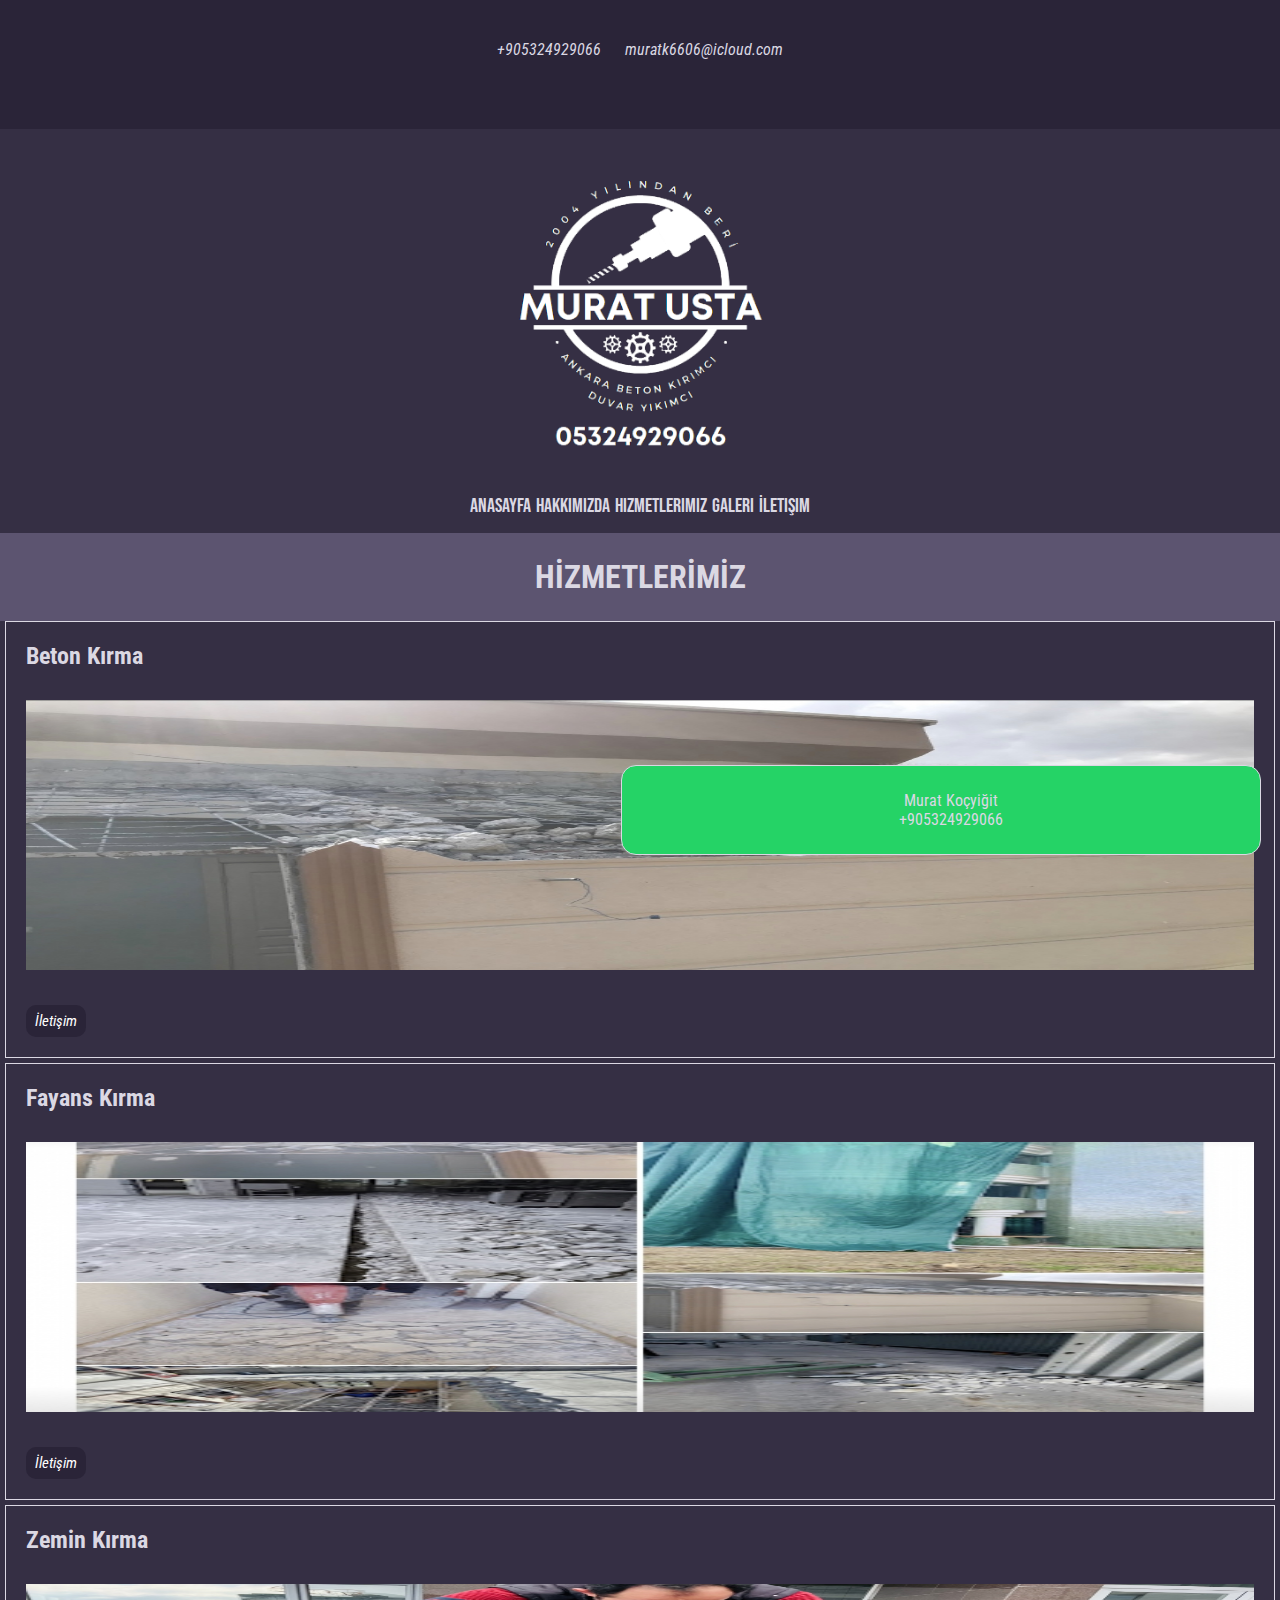
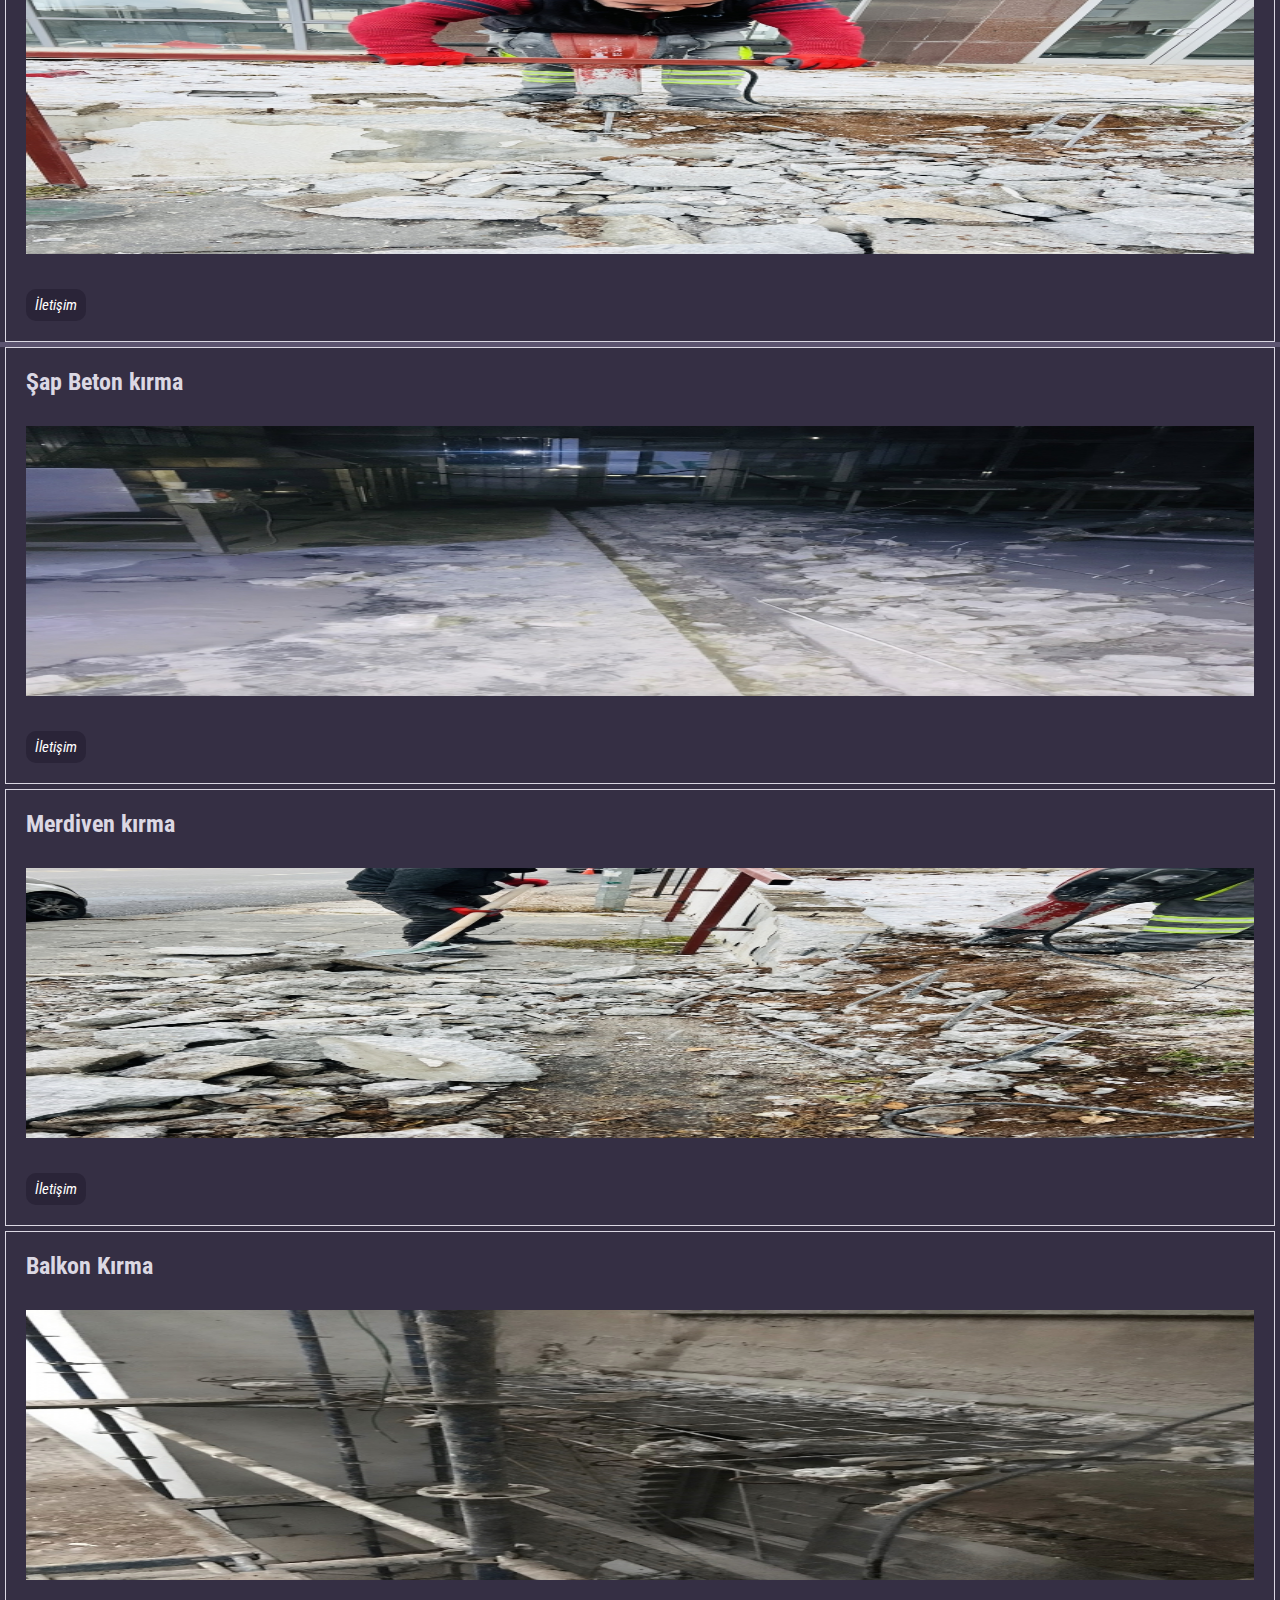
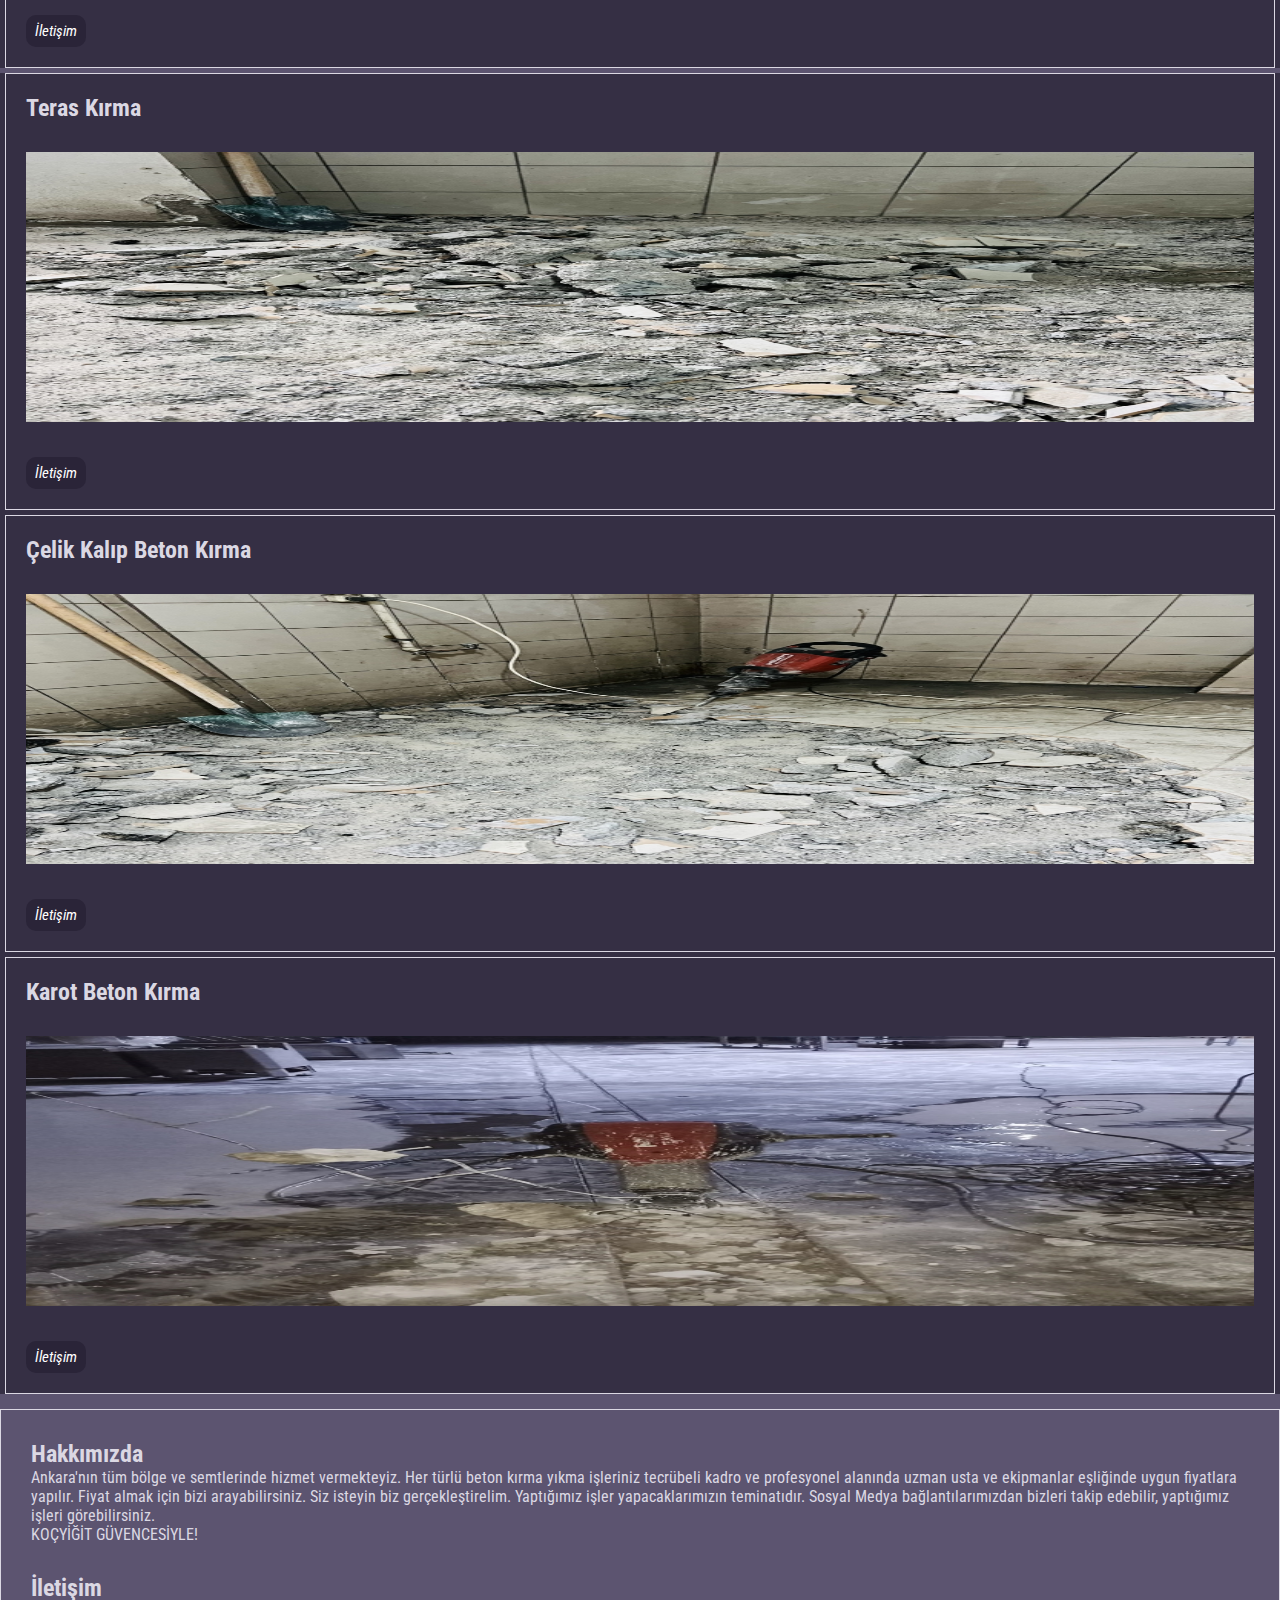
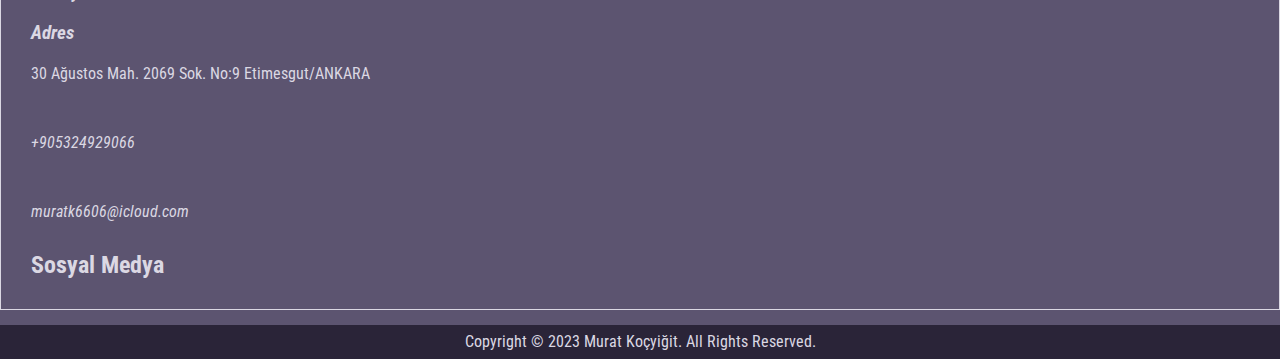
<file: services.html>
<html lang="en">

<head>
    <meta charset="UTF-8">
    <meta http-equiv="X-UA-Compatible" content="IE=edge">
    <meta name="viewport" content="width=device-width, initial-scale=1.0">
    <link rel="stylesheet" href="https://cdnjs.cloudflare.com/ajax/libs/font-awesome/6.4.0/css/all.min.css"
        integrity="sha512-iecdLmaskl7CVkqkXNQ/ZH/XLlvWZOJyj7Yy7tcenmpD1ypASozpmT/E0iPtmFIB46ZmdtAc9eNBvH0H/ZpiBw=="
        crossorigin="anonymous" referrerpolicy="no-referrer" />
    <link rel="stylesheet" href="style.css">
    <title>ANKARA BETON KIRMA  - Ankara'da her türlü beton kırma yıkım işleriniz tecrübeli kadro ve profesyonel ekipmanlar eşliğinde uygun fiyatlarla yapılır. Fiyat almak için bizi arayabilirsiniz. beton kırma kırıcı hilti, ANKARA BETON KIRMA MURAT USTA, duvar yıkma kırma parçalama, Hilti kırıcı yıkımcı beton kırma, kırımcı yıkımcı beton kırma, hiltili kırım kırıcı kırma, merdiven yıkma hilti kırma kırıcı, Kırımcı yıkımcı hilti kırma</title>
</head>

<body>
    <div class="header">
        <div class="header-menu">
            <i class="fa-solid fa-phone"><a href=""> +905324929066</a></i>
            <i class="fa-solid fa-envelope"><a href=""> muratk6606@icloud.com</a></i>
        </div>
        <div class="header-menu-links">
            <a href="https://www.facebook.com/murat.kocyigit.9843" target="_blank"><i class="fa-brands fa-square-facebook fa-2x"></i></a>
            <a href="https://www.instagram.com/06_murat_k06/" target="_blank"><i class="fa-brands fa-instagram fa-2x"></i></a>
            <a href="https://www.youtube.com/@Ankarabetonkirmamuratusta" target="_blank"><i class="fa-brands fa-youtube fa-2x"></i></a>
            <a href="https://www.tiktok.com/@06_efsane_66" target="_blank"><i class="fa-brands fa-tiktok fa-2x"></i></a>
            <a href="https://twitter.com/muratk6606" target="_blank"><i class="fa-brands fa-twitter fa-2x"></i></a>
        </div>
    </div>
    <div class="navbar">
        <div class="navbar-logo">
            <img src="./images/logo.png" alt="ankara beton kırma">
        </div>
        <div class="navbar-menu">
            <ul id="menuItems">
                <li>
                    <a href="./index.html">Anasayfa</a>
                    <a href="./about.html">Hakkımızda</a>
                    <a href="./services.html">Hizmetlerimiz</a>
                    <a href="./gallery.html">Galeri</a>
                    <a href="./contact.html">İletişim</a>
                </li>
            </ul>
        </div>
    </div>
    <div class="container" style="background-color:#5c5470;">
        <h1>HİZMETLERİMİZ</h1>
        <div class="services-boxes">
            <div class="box">
                <h2>Beton Kırma</h2>
                <img src="./images/murat1.jpg" alt="">
                <a href="./contact.html" class="sBtn">İletişim</a>
            </div>
            <div class="box">
                <h2>Fayans Kırma</h2>
                <img src="./images/murat2.jpg" alt="">
                <a href="./contact.html" class="sBtn">İletişim</a>
            </div>
            <div class="box">
                <h2>Zemin Kırma</h2>
                <img src="./images/murat3.jpg" alt="">
                <a href="./contact.html" class="sBtn">İletişim</a>
            </div>
        </div>
        <div class="services-boxes">
            <div class="box">
                <h2>Şap Beton kırma</h2>
                <img src="./images/murat4.jpg" alt="">
                <a href="./contact.html" class="sBtn">İletişim</a>
            </div>
            <div class="box">
                <h2>Merdiven kırma</h2>
                <img src="./images/murat5.jpg" alt="">
                <a href="./contact.html" class="sBtn">İletişim</a>
            </div>
            <div class="box">
                <h2>Balkon Kırma</h2>
                <img src="./images/murat6.jpg" alt="">
                <a href="./contact.html" class="sBtn">İletişim</a>
            </div>
        </div>
        <div class="services-boxes">
            <div class="box">
                <h2>Teras Kırma</h2>
                <img src="./images/murat7.jpg" alt="">
                <a href="./contact.html" class="sBtn">İletişim</a>
            </div>
            <div class="box">
                <h2>Çelik Kalıp Beton Kırma</h2>
                <img src="./images/murat8.jpg" alt="">
                <a href="./contact.html" class="sBtn">İletişim</a>
            </div>
            <div class="box">
                <h2>Karot Beton Kırma</h2>
                <img src="./images/murat9.jpg" alt="">
                <a href="./contact.html" class="sBtn">İletişim</a>
            </div>
        </div>
    </div>
    <div class="contact">
        <div class="contact-box">
            <h2>Hakkımızda</h2>
            <p>Ankara'nın tüm bölge ve semtlerinde hizmet vermekteyiz.
                Her türlü beton kırma yıkma işleriniz tecrübeli kadro ve profesyonel alanında uzman usta ve ekipmanlar
                eşliğinde uygun fiyatlara yapılır.
                Fiyat almak için bizi arayabilirsiniz.
                Siz isteyin biz gerçekleştirelim.
                Yaptığımız işler yapacaklarımızın teminatıdır.
                Sosyal Medya bağlantılarımızdan bizleri takip edebilir, yaptığımız işleri görebilirsiniz.
                <p>KOÇYİĞİT GÜVENCESİYLE!</p></p>
        </div>
        <div class="contact-box">
            <h2>İletişim</h2>
            <i class="fa-solid fa-location-dot" style="display: flex; gap: 5px; padding: 20px 0px;">
                <h3>Adres</h3>
            </i>
            <p>30 Ağustos Mah. 2069 Sok. No:9 Etimesgut/ANKARA</p>
            <i class="fa-solid fa-phone" style="display: block; padding: 50px 0px;"><a href=""> +905324929066</a></i>
            <i class="fa-solid fa-envelope"><a href=""> muratk6606@icloud.com</a></i>
        </div>
        <div class="contact-box">
            <h2>Sosyal Medya</h2>
            <a href="https://www.facebook.com/murat.kocyigit.9843" target="_blank"><i class="fa-brands fa-square-facebook fa-2x"></i></a>
            <a href="https://www.instagram.com/06_murat_k06/" target="_blank"><i class="fa-brands fa-instagram fa-2x"></i></a>
            <a href="https://www.youtube.com/@Ankarabetonkirmamuratusta" target="_blank"><i class="fa-brands fa-youtube fa-2x"></i></a>
            <a href="https://www.tiktok.com/@06_efsane_66" target="_blank"><i class="fa-brands fa-tiktok fa-2x"></i></a>
            <a href="https://twitter.com/muratk6606" target="_blank"><i class="fa-brands fa-twitter fa-2x"></i></a>
        </div>
    </div>

    <p id="footer-about">Copyright © 2023 Murat Koçyiğit. All Rights Reserved.</p>
    <div class="pop-up-container" style="cursor: pointer;">
        <a href="https://api.whatsapp.com/send?phone=905324929066"><i class="fa-brands fa-whatsapp fa-4x" style="cursor: pointer;" id="whatsapp"></i></a>
        <div class="popup">
            <a href="https://api.whatsapp.com/send?phone=905324929066">Murat Koçyiğit</a>
            <p>+905324929066</p>
        </div>
    </div>
    <div class="pop-up-container-2">
        
        <div class="popup-2">
            <a href="./services.html"><i class="fa-solid fa-arrow-up fa-2x"></i></a>
        </div>
    </div>
</body>

</html>
</file>
<file: style.css>
@import url('https://fonts.googleapis.com/css2?family=Roboto+Condensed&display=swap');
@import url('https://fonts.googleapis.com/css2?family=Bebas+Neue&display=swap');
@import url('https://fonts.googleapis.com/css2?family=Bebas+Neue&display=swap');


* {
    margin: 0;
    padding: 0;
    box-sizing: border-box;
    list-style-type: none;
    text-decoration: none;
    font-family: 'Roboto Condensed', sans-serif;
    color: #dbd8e3;
}

body {
    background-color: #5c5470;
}

.container {
    width: 70%;
    margin: auto;
    padding-top: 0px;
    background-color: #352f44;
}

.header {
    display: flex;
    justify-content: space-between;
    background-color: #2a2438;
    align-items: center;
    text-align: center;
}

.header-menu {
    padding: 5px 55px;
}

.header-menu a {
    margin: 10px;
    color: #dbd8e3;
    font-family: 'Roboto Condensed', sans-serif;
}

.header-menu-links a {
    margin: 10px;
}

.header-menu-links {
    padding: 5px 55px;
}

.navbar {
    display: flex;
    justify-content: space-around;
    text-align: center;
    align-items: center;
    font-size: 20px;
    background-color: #352f44;
    padding: 15px;
}

.navbar h1 {
    font-family: 'Bebas Neue', sans-serif;
}

.navbar-menu ul li a {
    padding: 25px;
    font-family: 'Bebas Neue', cursive;
    color: #dbd8e3;
    font-size: 35px;
}

.navbar-logo img{
    width: 264px;
    height: auto;
}

.title h1{
    display: flex;
    justify-content: center;
    align-items: center;
    text-align: center;
    margin-top: 35px;
    font-size: 50px;
}

.title h2{
    display: flex;
    justify-content: center;
    align-items: center;
    text-align: center;
    font-size: 45px;
}

.slider {
    width: 100%;
    height: 70%;
    margin: auto;
    margin: 100px 0px;
}

.slider img {
    width: 100%;
    height: 100%;
    display: none;
    margin: auto;
    padding: 5px;
    border: 1px solid;
}

#nextBtn {
    width: 30px;
    height: 40px;
    background-color: black;
    opacity: 0.5;
    border-radius: 15px;
    position: absolute;
    top: 100%;
    left: 83%;
}

#previousBtn {
    width: 30px;
    height: 40px;
    background-color: black;
    opacity: 0.5;
    border-radius: 15px;
    position: absolute;
    top: 100%;
    left: 15.5%;
}

button {
    border: none;
    border-radius: 0px;
    cursor: pointer;
    background: none;
    color: white;
}

.works{
    display: block;
    justify-content: center;
    align-items: center;
    text-align: center;
    width: 100%;
    height: 60%;
    background: url(./images/ankara.jpg);
    background-size: cover;
    background-repeat: no-repeat;
    background-attachment: fixed;
}

.works h2{
    font-size: 50px;
    justify-content: center;
    align-items: center;
    text-align: center;
    padding-top: 70px;
}

.works-alt{
    display: flex;
    height: 60%;
    justify-content: center;
    text-align: center;
    gap: 40%;
}

.work h3{
    font-size: 60px;
}

.work{
    display: block;
    justify-content: center;
    align-items: center;
    text-align: center;
    padding-top: 140px;
}

.about {
    width: 70%;
    margin: auto;
    background-color: #352f44;
    margin-top: 15px;
}

.about p{
    font-size: 25px;
    justify-content: center;
    align-items: center;
    text-align: center;
}

.about img{
    width: 100%;
    margin: auto;
    justify-content: center;
    align-items: center;
}

.about h1 {
    display: flex;
    justify-content: center;
    align-items: center;
    padding: 60px 0px;
}

.about p {
    padding: 25px;
}

.about-boxes {
    display: flex;
    margin: 10px;
    padding: 10px;
    justify-content: space-around;

}

.boxes {
    display: flex;
    margin: 10px;
    padding: 10px;
    justify-content: space-around;
}


.box {
    margin: 5px;
    border: 1px solid;
    padding: 20px;
}

.box h2 {
    margin-bottom: 10px;
}

.container h1 {
    display: flex;
    justify-content: center;
    text-align: center;
    margin: 25px;
}

.services-boxes {
    display: flex;
    padding: 25px;
    background-color: #352f44;
    margin: 25px;
}

.sBtn {
    background-color: #2a2438;
    color: #fff;
    font-size: 15px;
    font-weight: 400;
    font-style: italic;
    text-decoration: none;
    padding: 7px 9px;
    border: 0px solid #000;
    border-radius: 10px;
    display: inline-block;
    margin-top: 15px;
}

.sBtn:hover {
    background-color: #dbd8e3;
    color: #2a2438;
}

.sBtn:active {
    transform: scale(0.95);
}

form {
    width: 50%;
    padding: 20px;
}

.form {
    display: flex;
    width: 70%;
    height: 60%;
    margin: auto;
    color: black;
    border: 1px solid white;
    padding: 15px;
    margin-top: 10px;
    background-color: #352f44;
}

#con-h2 {
    font-size: 35px;
    margin: 20px;
    display: flex;
    justify-content: center;
    text-align: center;
    align-items: center;
}

.form input {
    width: 100%;
    height: 40px;
}

.form textarea {
    display: flex;
    width: 100%;
    height: 25%;
}

#send-button {
    border: 2px solid;
    width: 100%;
    height: 10%;
}

.form label {
    display: block;
    padding: 25px;
}

.contact {
    display: flex;
    width: 70%;
    margin: auto;
    justify-content: space-between;
    border: 1px solid;
    margin-bottom: 15px;
    margin-top: 15px;
}

.contact-box {
    padding: 15px;
    width: 30%;
    gap: 15px;
}

#footer-about{
    display: flex; 
    justify-content: center; 
    padding: 7.5px 0px; 
    background-color: #2a2438;
}

.pop-up-container{
    position: fixed;
    top: 85%;
    right: 1.5%;
    display: flex;
    text-align: center;
    justify-content: center;
    align-items: center;
    gap: 20px;
    border: 1px solid;
    padding: 15px;
    border-radius: 15px;
    background-color: #25D366;
}

.pop-up-container-2{
    position: fixed;
    top: 78%;
    right: 1.5%;
    z-index: 1;
    display: flex;
    text-align: center;
    justify-content: center;
    align-items: center;
    border: 1px solid;
    padding: 10px;
    border-radius: 5px;
}

.box img{
    width: 300px;
    height: 300px;
    margin: 20px 0px;
}

.photos{
    display: block;
    justify-content: center;
    align-items: center;
    text-align: center;
}

.photo{
    padding: 15px;
    border: 1px solid;
    width: 50%;
    margin: auto;
    margin-top: 5px;
}

@media only screen and (max-width:1300px) {
    .header {
        display: block;
        flex-direction: column;
        padding: 25px;
    }

    .header-menu {
        padding: 15px;
    }

    .header-menu-links {
        padding: 15px;
    }

    .about{
        width: 100%;
        border: 1px solid;
    }

    .boxes {
        display: block;
    }

    button {
        display: none;
    }

    .container{
        width: 100%;
    }

    .navbar ul li a {
        padding: 0px;
        gap: 10px;
        font-size: 20px;
    }

    .navbar {
        display: flex;
        flex-direction: column;
        padding: 15px 0px;
    }

    .navbar-logo {
        padding: 15px 0px;
    }

    .slider {
        width: 100%;
        height: 30%;
        margin: auto;
        margin-top: 15px;
        margin-bottom: 15px;
    }

    .slider img {
        width: 140%;
        height: 100%;
        margin: auto;
        border: 1px solid;
        padding: 5px;
    }

    .services-boxes {
        display: block;
        padding: 0;
        margin: 0;
        width: 100%;
    }

    .contact {
        display: block;
        width: 100%;
        padding: 15px;
        align-items: center;
        justify-content: center;
    }

    .contact-box{
        width: 100%;
    }

    .form {
        display: block;
        width: 100%;
        height: auto;
    }

    form {
        display: block;
        width: 100%;
    }

    .about-boxes{
        display: none;
    }

    #footer-about{
        display: flex;
    }
    .box img{
        width: 100%;
        height: 30%;
        margin: 20px 0px;
    }
    .pop-up-container{
        width: 50%;
        height: 10%;
    }

    .pop-up-container-2{
        display: none;
    }

    .works-alt{
        display: block;
        width: auto;
        height: auto;
        gap: 10%;
    }
    .works h2{
        padding-top: 55px;
    }
    .work{
        padding-top: 50px;
    }
    .works{
        display: block;
        justify-content: center;
        align-items: center;
        text-align: center;
        width: 100%;
        height: auto;
        padding-bottom: 55px;
        background: url(./images/ankara.jpg);
        background-size:cover;
        background-repeat: no-repeat;
        background-attachment: fixed;
    }
    .photos{
        display: block;
    }
    .photo{
        padding: 5px;
        border: 1px solid;
        width: 100%;
    }
    .photo img{
        width: 100%;
    }
}
</file>
